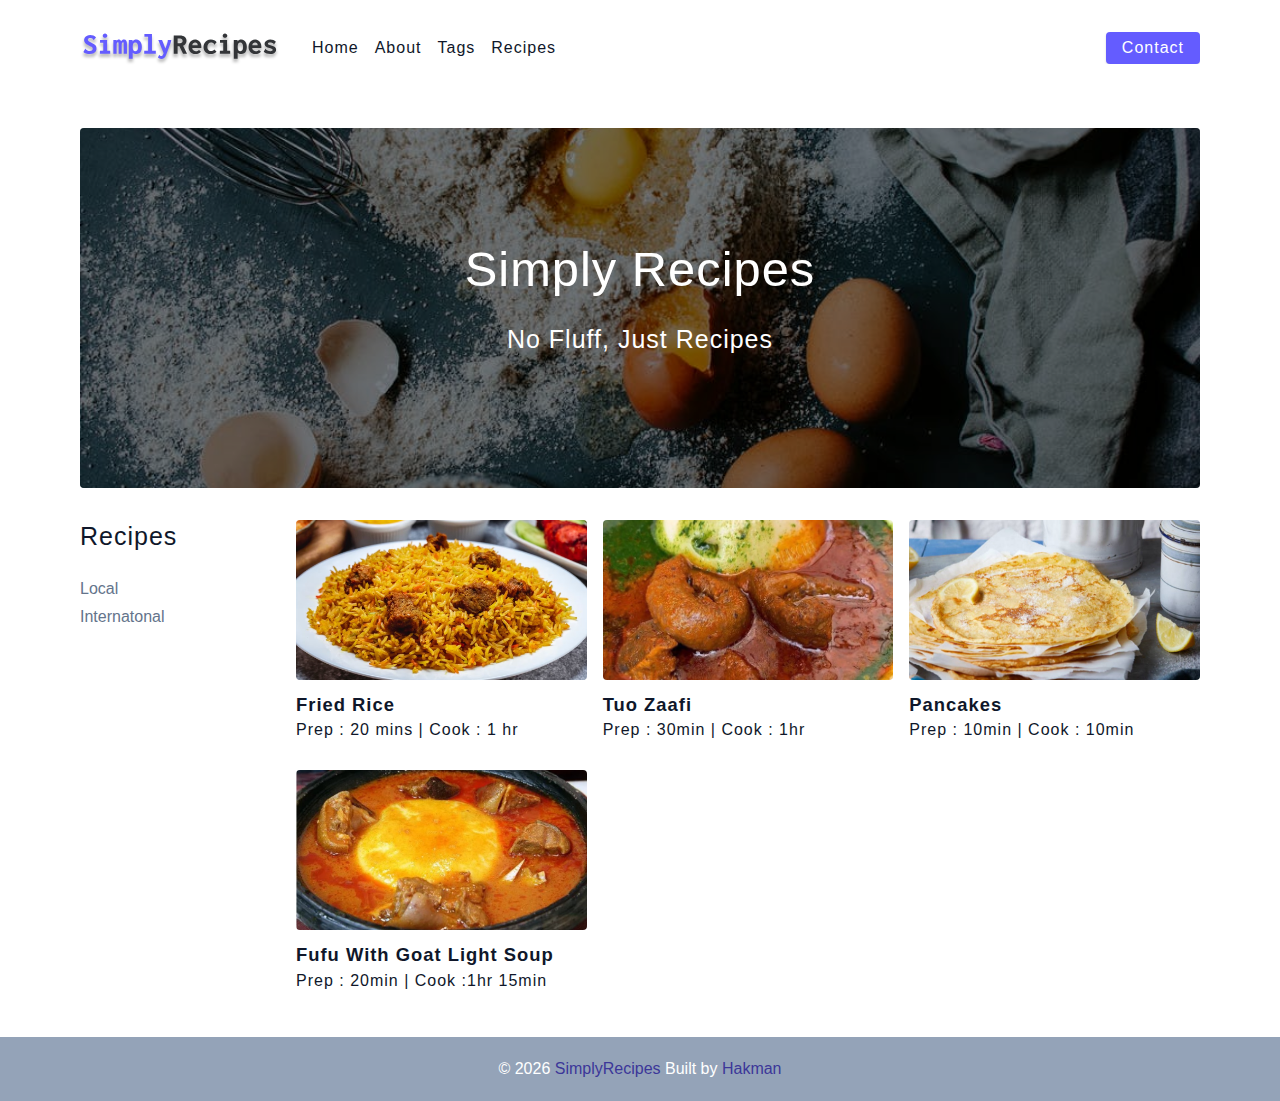
<file: index.html>
<!DOCTYPE html>
<html lang="en">
  <head>
    <meta charset="UTF-8" />
    <meta http-equiv="X-UA-Compatible" content="IE=edge" />
    <meta name="viewport" content="width=device-width, initial-scale=1.0" />
    <title>Simply Recipes || Home</title>
    <!-- favicon -->
    <link rel="shortcut icon" href="./assets/favicon.ico" type="image/x-icon" />
    <!-- normalize -->
    <link rel="stylesheet" href="./css/normalize.css" />
    <!-- font-awesome -->
    <link
      rel="stylesheet"
      href="https://cdnjs.cloudflare.com/ajax/libs/font-awesome/5.14.0/css/all.min.css"
    />
    <!-- main css -->
    <link rel="stylesheet" href="./css/main.css" />
  </head>
  <body>
   <!-- nav -->
   <nav class="navbar">
    <div class="nav-center">
    <!-- header -->
    <div class="nav-header">
      <a href="index.html" class="nav-logo">
        <img src="./assets/logo.svg" alt="simply recipies">
      </a>
      <button type="button" class="btn nav-btn">
        <i class="fas fa-align-justify"></i>
      </button>
    </div>
    <!--links-->
    <div class="nav-links">
      <a href="index.html" class="nav-link">Home</a>
      <a href="about.html" class="nav-link">About</a>
      <a href="tags.html" class="nav-link">Tags</a>
      <a href="recipes.html" class="nav-link">Recipes</a>
      <div class="nav-link contact-link">
        <a href="contact.html" class="btn">Contact</a>
      </div>
    </div>
    </div>
   </nav>

   <!--end of nav -->

   <!-- main -->
  <main class="page">
    <header class="hero">
      <div class="hero-container">
        <div class="hero-text">
          <h1>simply recipes</h1>
          <h4>no fluff, just recipes</h4>
        </div>
      </div>
    </header>
    <!-- end of header -->


    <!-- recipes container -->
  <section class="recipes-container"> 

    <!-- tags container -->
    <div class="tags-container">
      <h4>recipes</h4>
      <div class="tags-list">
        <a href="tag-template-local.html">Local</a>
        <a href="tag-template-inter.html">Internatonal</a>
        
      </div>
    </div>
    <!-- end tags container -->

    <!-- recipes list -->
    <div class="recipes-list">
    <!-- single recipe -->
    <a href="single-recipe-fried.html" class="recipe">
      <img src="./thepics/Screenshot 2023-05-10 102515.jpg" alt="fried-rice" class="img recipe-img">
      <h5>Fried Rice</h5>
      <p>Prep : 20 mins | Cook : 1 hr</p>
    </a>
    <!-- end of single recipe -->
     <!-- single recipe -->
     <a href="single-recipe-tuo.html" class="recipe">
      <img src="./thepics/tuo.jpg" alt="Zaafi" class="img recipe-img">
      <h5>Tuo Zaafi</h5>
      <p>Prep : 30min | Cook : 1hr</p>
    </a>
    <!-- end of single recipe -->
     <!-- single recipe -->
     <a href="single-recipe-pancakes.html" class="recipe">
      <img src="./thepics/pancakes.jpg" alt="pancakes" class="img recipe-img">
      <h5>Pancakes</h5>
      <p>Prep : 10min | Cook : 10min</p>
    </a>
    <!-- end of single recipe -->
     <!-- single recipe -->
     <a href="single-recipe-fufu.html" class="recipe">
      <img src="./thepics/fufu.jpg" alt="fufu" class="img recipe-img">
      <h5>Fufu with Goat Light Soup</h5>
      <p>Prep : 20min | Cook :1hr 15min</p>
    </a>
    <!-- end of single recipe -->
    </div>
    <!-- end recipes list -->

  </section>
    <!-- end of recipes container-->

  </main>
  <!-- end of main -->

  <!-- footer -->
  <footer class="page-footer">
    <p>
      &copy; <span id="date"></span>
      <span class='footer-logo'>SimplyRecipes</span>
     Built by <a href="https://freecodecamp.org/">Hakman</a>
    </p>
  </footer>
   <!-- end of footer-->

    <script src="./js/app.js"></script>
  </body>
</html>
</file>
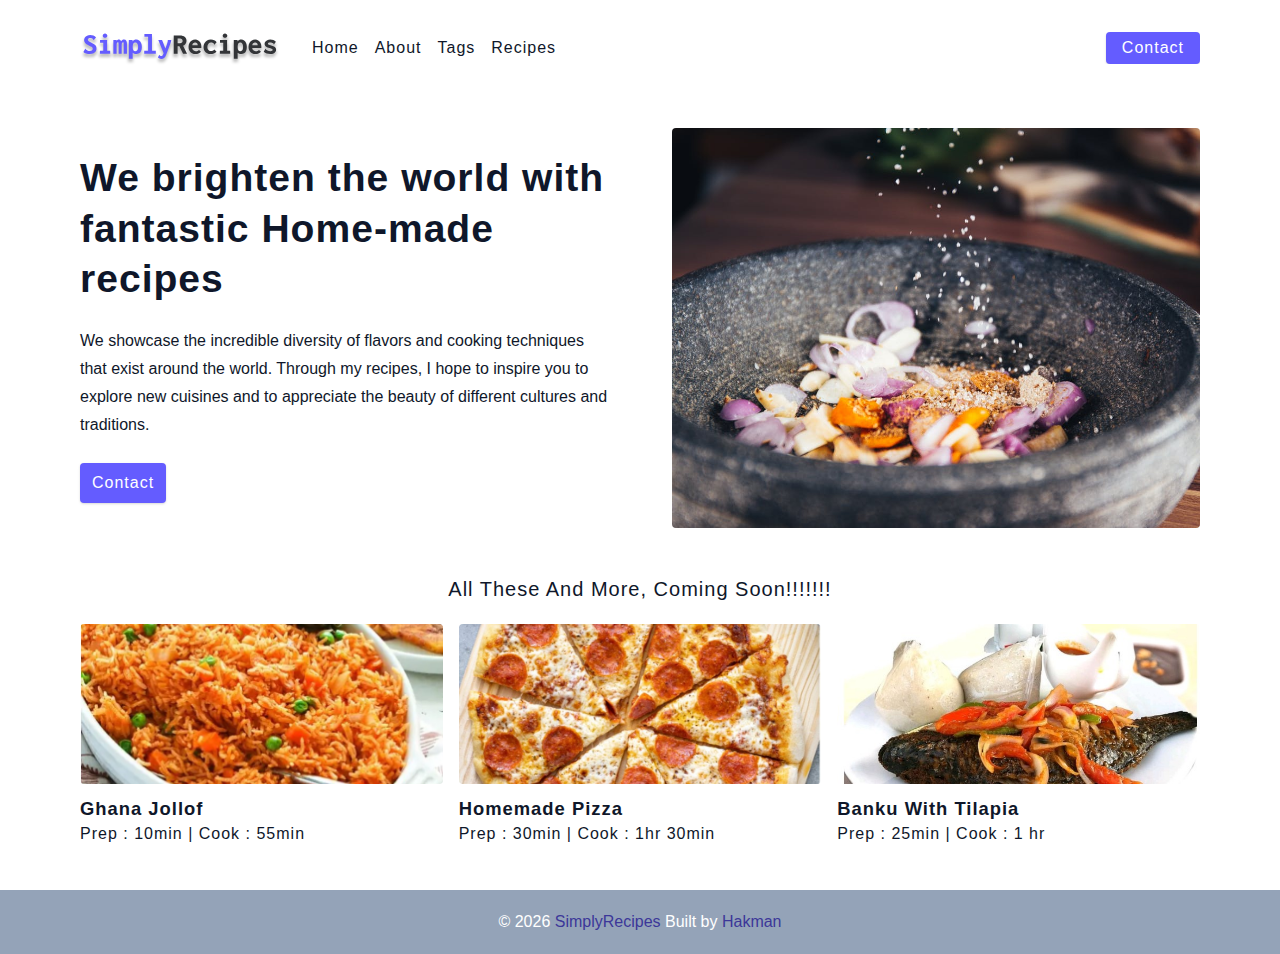
<file: about.html>
<!DOCTYPE html>
<html lang="en">
  <head>
    <meta charset="UTF-8" />
    <meta http-equiv="X-UA-Compatible" content="IE=edge" />
    <meta name="viewport" content="width=device-width, initial-scale=1.0" />
    <title>Simply Recipes || About</title>
    <!-- favicon -->
    <link rel="shortcut icon" href="./assets/favicon.ico" type="image/x-icon" />
    <!-- normalize -->
    <link rel="stylesheet" href="./css/normalize.css" />
    <!-- font-awesome -->
    <link
      rel="stylesheet"
      href="https://cdnjs.cloudflare.com/ajax/libs/font-awesome/5.14.0/css/all.min.css"
    />
    <!-- main css -->
    <link rel="stylesheet" href="./css/main.css" />
  </head>
  <body>
   <!-- nav -->
   <nav class="navbar">
    <div class="nav-center">
    <!-- header -->
    <div class="nav-header">
      <a href="index.html" class="nav-logo">
        <img src="./assets/logo.svg" alt="simply recipies">
      </a>
      <button type="button" class="btn nav-btn">
        <i class="fas fa-align-justify"></i>
      </button>
    </div>
    <!--links-->
    <div class="nav-links">
      <a href="index.html" class="nav-link">Home</a>
      <a href="about.html" class="nav-link">About</a>
      <a href="tags.html" class="nav-link">Tags</a>
      <a href="recipes.html" class="nav-link">Recipes</a>
      <div class="nav-link contact-link">
        <a href="contact.html" class="btn">Contact</a>
      </div>
    </div>
    </div>
   </nav>

   <!--end of nav -->

   <!-- main -->
  <main class="page">
    <section class="about-page">
       <article>
        <h2>We brighten the world with fantastic Home-made recipes</h2>
        <p> We showcase the incredible diversity of flavors and cooking techniques that exist
           around the world. Through my recipes, I hope to inspire you to explore new cuisines 
           and to appreciate the beauty of different cultures and traditions.</p>
          <a href="contact.html" class="btn">Contact</a>
       </article>
       <img src="./assets/about.jpeg" alt="pinch of salt" class="img about-img">
    </section>
    <section class="featured-recipes">
      <h5 class="featured-title">All these and more, Coming Soon!!!!!!!</h5>
       <!-- recipes list -->
    <div class="recipes-list">
      <!-- single recipe -->
      <a href="soon.html" class="recipe">
        <img src="./thepics/jollof.jpg" alt="food" class="img recipe-img">
        <h5>Ghana Jollof</h5>
        <p>Prep : 10min | Cook : 55min</p>
      </a>
      <!-- end of single recipe -->
       <!-- single recipe -->
       <a href="soon.html" class="recipe">
        <img src="./thepics/pizza.jpg" alt="food" class="img recipe-img">
        <h5>Homemade Pizza</h5>
        <p>Prep : 30min | Cook : 1hr 30min</p>
      </a>
      <!-- end of single recipe -->
       <!-- single recipe -->
       <a href="soon.html" class="recipe">
        <img src="./thepics/banku.jpg" alt="food" class="img recipe-img">
        <h5>Banku with Tilapia</h5>
        <p>Prep : 25min | Cook : 1 hr</p>
      </a>
      <!-- end of single recipe -->
      </div>
      <!-- end recipes list -->
    </section>
  </main>
  <!-- end of main -->

  <!-- footer -->

  <!-- end of footer-->
  <footer class="page-footer">
    <p>
      &copy; <span id="date"></span>
      <span class='footer-logo'>SimplyRecipes</span>
     Built by <a href="https://freecodecamp.org/">Hakman</a>
    </p>
  </footer>


    <script src="./js/app.js"></script>
  </body>
</html>
</file>
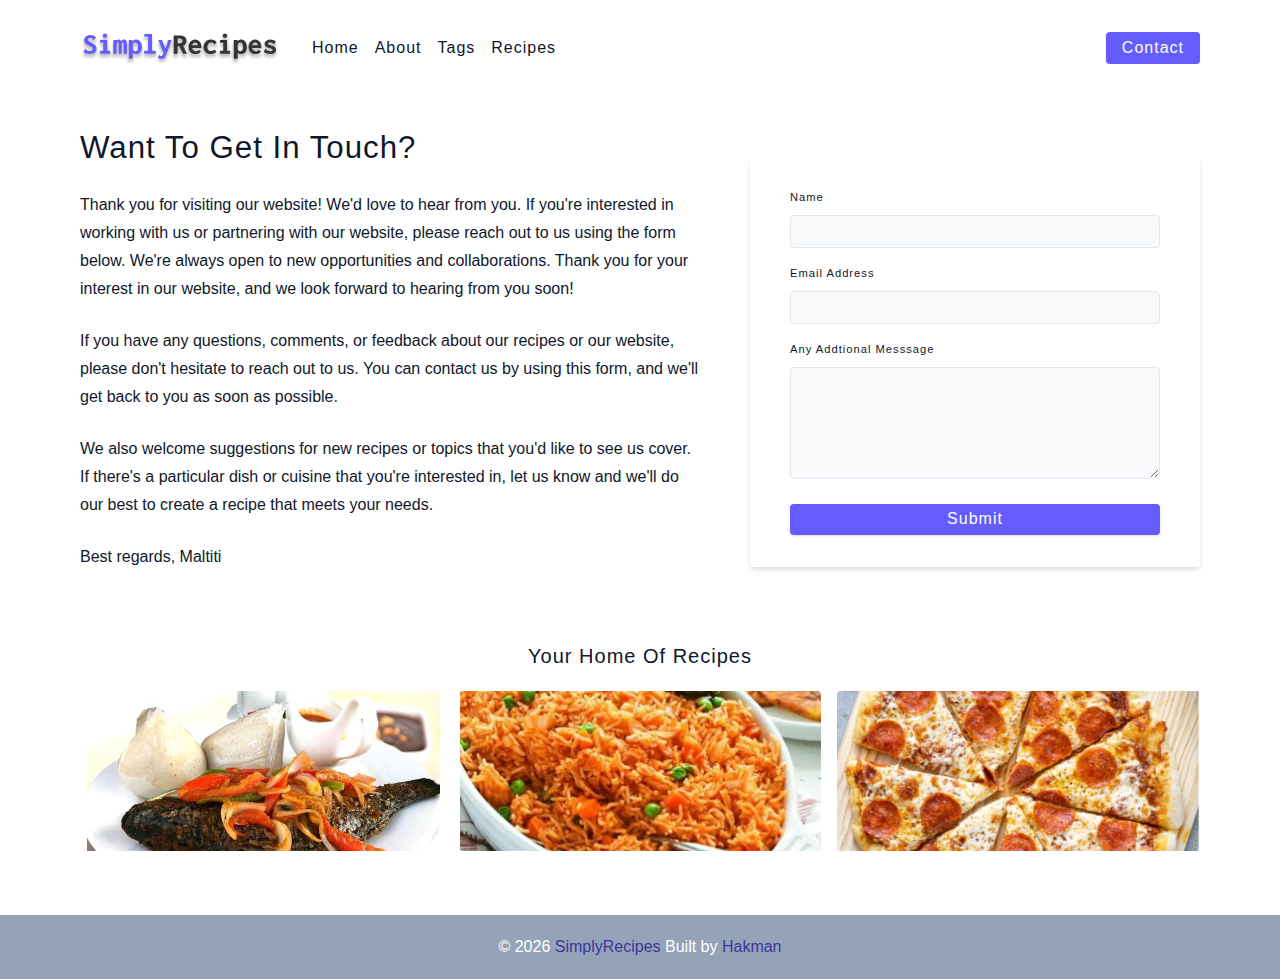
<file: contact.html>
<!DOCTYPE html>
<html lang="en">
  <head>
    <meta charset="UTF-8" />
    <meta http-equiv="X-UA-Compatible" content="IE=edge" />
    <meta name="viewport" content="width=device-width, initial-scale=1.0" />
    <title>Simply Recipes || Contact</title>
    <!-- favicon -->
    <link rel="shortcut icon" href="./assets/favicon.ico" type="image/x-icon" />
    <!-- normalize -->
    <link rel="stylesheet" href="./css/normalize.css" />
    <!-- font-awesome -->
    <link
      rel="stylesheet"
      href="https://cdnjs.cloudflare.com/ajax/libs/font-awesome/5.14.0/css/all.min.css"
    />
    <!-- main css -->
    <link rel="stylesheet" href="./css/main.css" />
  </head>
  <body>
   <!-- nav -->
   <nav class="navbar">
    <div class="nav-center">
    <!-- header -->
    <div class="nav-header">
      <a href="index.html" class="nav-logo">
        <img src="./assets/logo.svg" alt="simply recipies">
      </a>
      <button type="button" class="btn nav-btn">
        <i class="fas fa-align-justify"></i>
      </button>
    </div>
    <!--links-->
    <div class="nav-links">
      <a href="index.html" class="nav-link">Home</a>
      <a href="about.html" class="nav-link">About</a>
      <a href="tags.html" class="nav-link">Tags</a>
      <a href="recipes.html" class="nav-link">Recipes</a>
      <div class="nav-link contact-link">
        <a href="contact.html" class="btn">Contact</a>
      </div>
    </div>
    </div>
   </nav>

   <!--end of nav -->

   <!-- main -->
  <main class="page">
    <section class="contact-container">
      <article class="contact-info">
        <h3>Want To Get In Touch?</h3>
        <p>Thank you for visiting our website! We'd love to hear from you.
          If you're interested in working with us or partnering with our website, 
          please reach out to us using the form below. We're always open to new opportunities and collaborations. 
          Thank you for your interest in our website, and we look forward to hearing from you soon!
          
          </p>
          <p> If you have any questions, comments, or feedback about our recipes or our website, 
            please don't hesitate to reach out to us. You can contact us by using this form, 
            and we'll get back to you as soon as possible.</p>
          
           
            <p> We also welcome suggestions for new recipes or topics that you'd like to see us cover. 
              If there's a particular dish or cuisine that you're interested in, let us know and we'll 
              do our best to create a recipe that meets your needs.
            </p>

            <p>Best regards,
              Maltiti</p>
      </article>
       <article>
        <form action="" class="form contact-form">
          <!-- single form row -->
          <div class="form-row">
            <label for="name" class="form-label">Name</label>
            <input type="text" name="name" id="name" class="form-input">
          </div>
          <!-- end of single form row-->
           <!-- single form row -->
           <div class="form-row">
            <label for="email" class="form-label">Email Address</label>
            <input type="email" name="email" id="email" class="form-input">
          </div>
          <!-- end of single form row-->
          <div class="form-row">
            <label for="message" class="form-label">Any Addtional Messsage</label>
            <textarea name="message" id="message" class="form-textarea" ></textarea>
          </div>
          <button type="submit" class="btn btn-block">Submit</button>
        </form>

       </article>
    </section>
    <section class="featured-recipes">
      <h5 class="featured-title">Your Home of Recipes</h5>
       <!-- recipes list -->
    <div class="recipes-list">
      <!-- single recipe -->
      <a class="recipe">
        <img src="./thepics/banku.jpg" alt="food" class="img recipe-img">
        <h5></h5>
        <p></p>
      </a>
      <!-- end of single recipe -->
       <!-- single recipe -->
       <a class="recipe">
        <img src="./thepics/jollof.jpg" alt="food" class="img recipe-img">
        <h5></h5>
        <p></p>
      </a>
      <!-- end of single recipe -->
       <!-- single recipe -->
       <a class="recipe">
        <img src="./thepics/pizza.jpg" alt="food" class="img recipe-img">
        <h5></h5>
        <p></p>
      </a>
      <!-- end of single recipe -->
      </div>
      <!-- end recipes list -->
    </section>
  </main>
  <!-- end of main -->

  <!-- footer -->

  <!-- end of footer-->
  <footer class="page-footer">
    <p>
      &copy; <span id="date"></span>
      <span class='footer-logo'>SimplyRecipes</span>
     Built by <a href="https://freecodecamp.org/">Hakman</a>
    </p>
  </footer>


    <script src="./js/app.js"></script>
  </body>
</html>
</file>
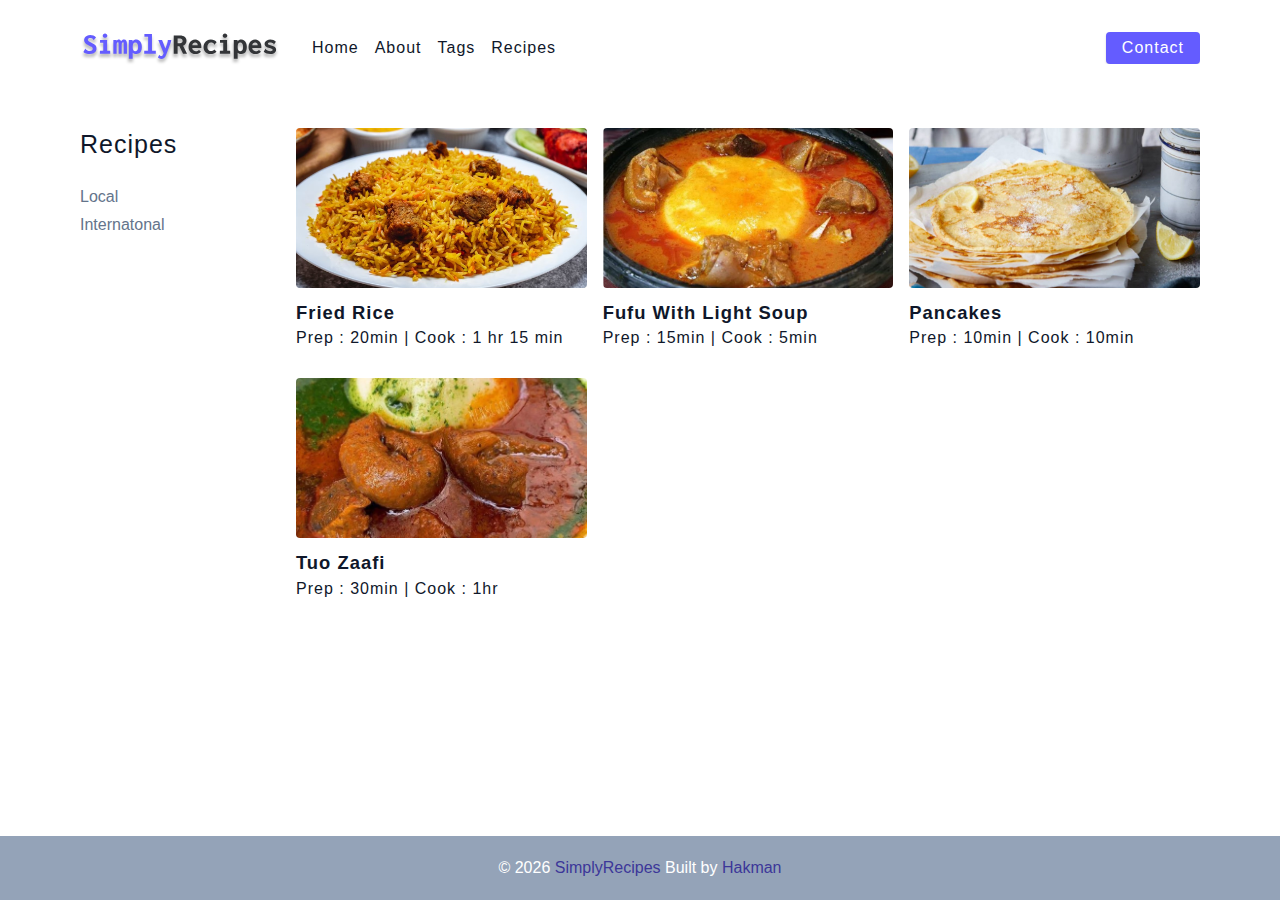
<file: recipes.html>
<!DOCTYPE html>
<html lang="en">
  <head>
    <meta charset="UTF-8" />
    <meta http-equiv="X-UA-Compatible" content="IE=edge" />
    <meta name="viewport" content="width=device-width, initial-scale=1.0" />
    <title>Simply Recipes || Recipes</title>
    <!-- favicon -->
    <link rel="shortcut icon" href="./assets/favicon.ico" type="image/x-icon" />
    <!-- normalize -->
    <link rel="stylesheet" href="./css/normalize.css" />
    <!-- font-awesome -->
    <link
      rel="stylesheet"
      href="https://cdnjs.cloudflare.com/ajax/libs/font-awesome/5.14.0/css/all.min.css"
    />
    <!-- main css -->
    <link rel="stylesheet" href="./css/main.css" />
  </head>
  <body>
   <!-- nav -->
   <nav class="navbar">
    <div class="nav-center">
    <!-- header -->
    <div class="nav-header">
      <a href="index.html" class="nav-logo">
        <img src="./assets/logo.svg" alt="simply recipies">
      </a>
      <button type="button" class="btn nav-btn">
        <i class="fas fa-align-justify"></i>
      </button>
    </div>
    <!--links-->
    <div class="nav-links">
      <a href="index.html" class="nav-link">Home</a>
      <a href="about.html" class="nav-link">About</a>
      <a href="tags.html" class="nav-link">Tags</a>
      <a href="recipes.html" class="nav-link">Recipes</a>
      <div class="nav-link contact-link">
        <a href="contact.html" class="btn">Contact</a>
      </div>
    </div>
    </div>
   </nav>

   <!--end of nav -->

   <!-- main -->
  <main class="page">
     <!-- recipes container -->
  <section class="recipes-container"> 

    <!-- tags container -->
    <div class="tags-container">
      <h4>recipes</h4>
      <div class="tags-list">
        <a href="tag-template-local.html">Local</a>
        <a href="tag-template-inter.html">Internatonal</a>
      </div>
    </div>
    <!-- end tags container -->

    <!-- recipes list -->
    <div class="recipes-list">
    <!-- single recipe -->
    <a href="single-recipe-fried.html" class="recipe">
      <img src="./thepics/Screenshot 2023-05-10 102515.jpg" alt="food" class="img recipe-img">
      <h5>Fried Rice</h5>
      <p>Prep : 20min | Cook : 1 hr 15 min</p>
    </a>
    <!-- end of single recipe -->
     <!-- single recipe -->
     <a href="single-recipe-fufu.html" class="recipe">
      <img src="./thepics/fufu.jpg" alt="food" class="img recipe-img">
      <h5>Fufu with Light Soup</h5>
      <p>Prep : 15min | Cook : 5min</p>
    </a>
    <!-- end of single recipe -->
     <!-- single recipe -->
     <a href="single-recipe-pancakes.html" class="recipe">
      <img src="./thepics/pancakes.jpg" alt="food" class="img recipe-img">
      <h5>Pancakes</h5>
      <p>Prep : 10min | Cook : 10min</p>
    </a>
    <!-- end of single recipe -->
     <!-- single recipe -->
     <a href="single-recipe-tuo.html" class="recipe">
      <img src="./thepics/tuo.jpg" alt="food" class="img recipe-img">
      <h5>Tuo Zaafi</h5>
      <p>Prep : 30min | Cook : 1hr</p>
    </a>
    <!-- end of single recipe -->
    </div>
    <!-- end recipes list -->

  </section>
  </main>
  <!-- end of main -->

  <!-- footer -->

  <!-- end of footer-->
  <footer class="page-footer">
    <p>
      &copy; <span id="date"></span>
      <span class='footer-logo'>SimplyRecipes</span>
     Built by <a href="https://freecodecamp.org/">Hakman</a>
    </p>
  </footer>


    <script src="./js/app.js"></script>
  </body>
</html>
</file>
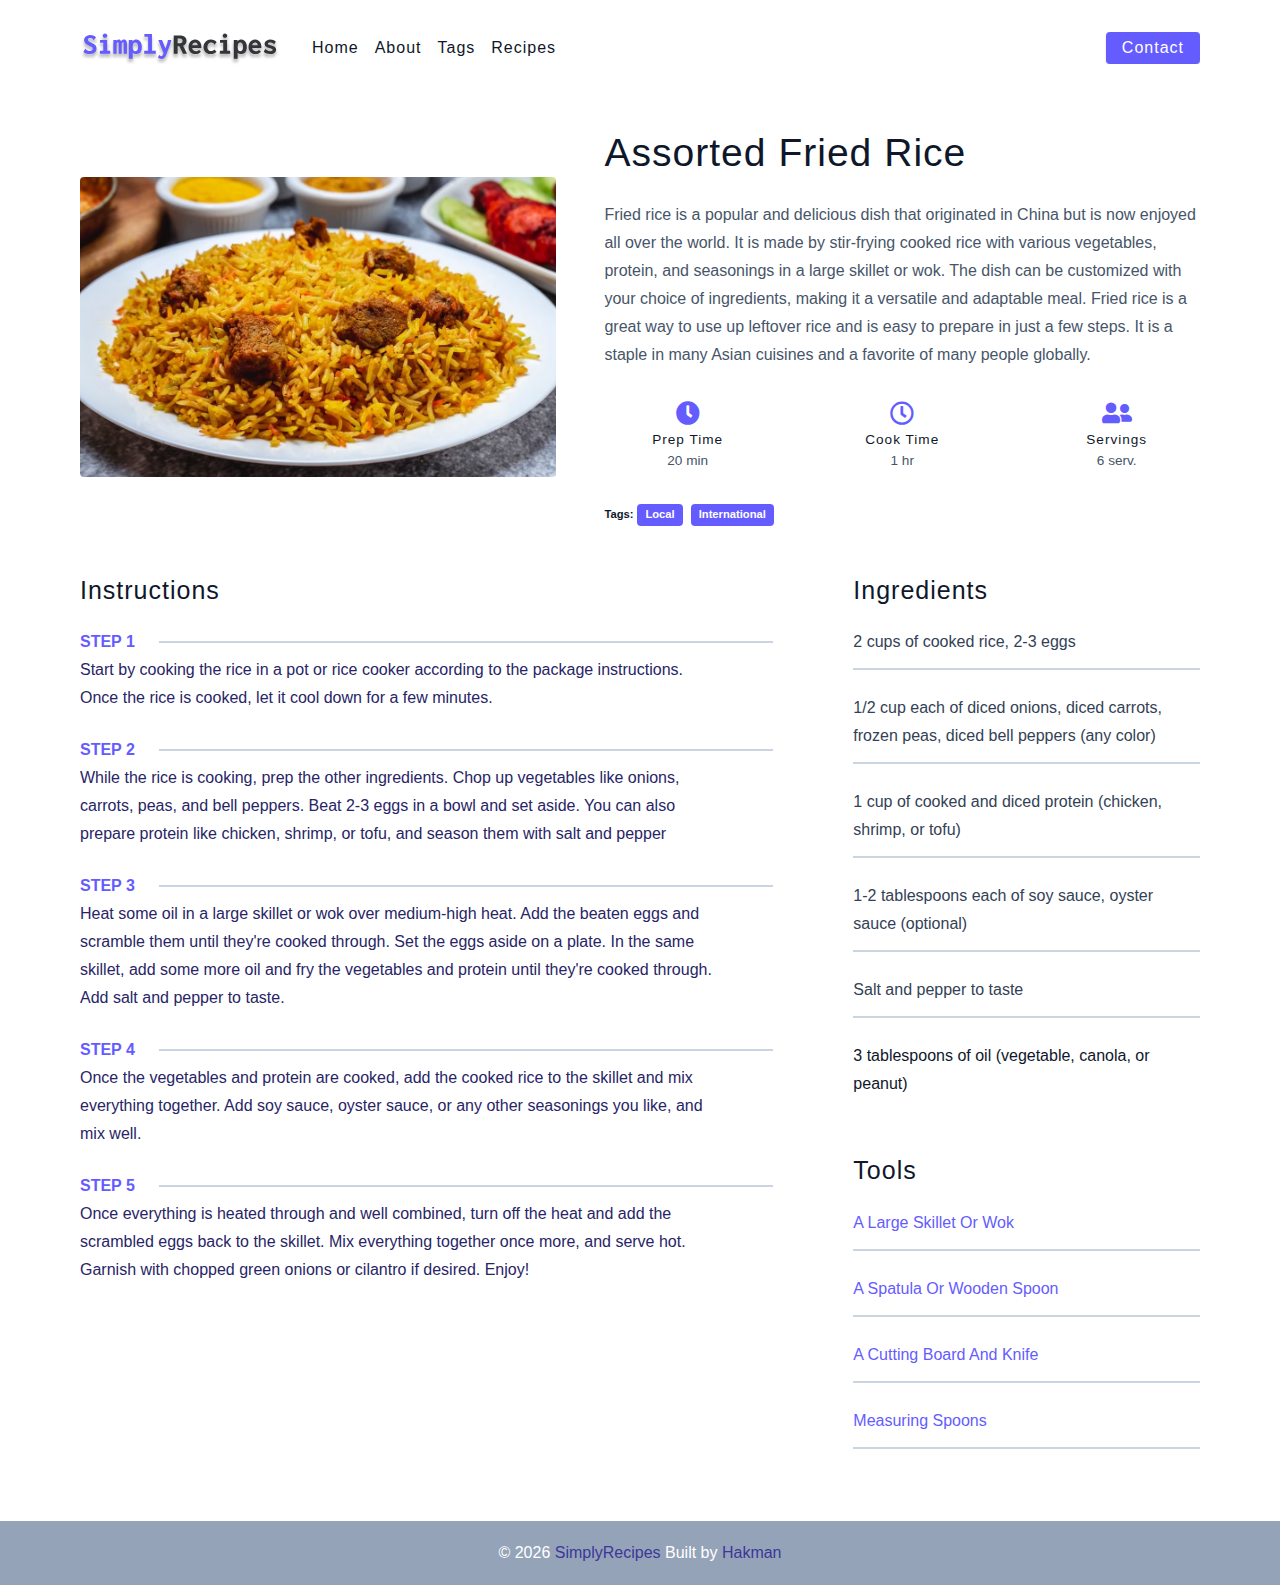
<file: single-recipe-fried.html>
<!DOCTYPE html>
<html lang="en">
  <head>
    <meta charset="UTF-8" />
    <meta http-equiv="X-UA-Compatible" content="IE=edge" />
    <meta name="viewport" content="width=device-width, initial-scale=1.0" />
    <title>Simply Recipes || Single Recipe</title>
    <!-- favicon -->
    <link rel="shortcut icon" href="./assets/favicon.ico" type="image/x-icon" />
    <!-- normalize -->
    <link rel="stylesheet" href="./css/normalize.css" />
    <!-- font-awesome -->
    <link
      rel="stylesheet"
      href="https://cdnjs.cloudflare.com/ajax/libs/font-awesome/5.14.0/css/all.min.css"
    />
    <!-- main css -->
    <link rel="stylesheet" href="./css/main.css" />
  </head>
  <body>
   <!-- nav -->
   <nav class="navbar">
    <div class="nav-center">
    <!-- header -->
    <div class="nav-header">
      <a href="index.html" class="nav-logo">
        <img src="./assets/logo.svg" alt="simply recipies">
      </a>
      <button type="button" class="btn nav-btn">
        <i class="fas fa-align-justify"></i>
      </button>
    </div>
    <!--links-->
    <div class="nav-links">
      <a href="index.html" class="nav-link">Home</a>
      <a href="about.html" class="nav-link">About</a>
      <a href="tags.html" class="nav-link">Tags</a>
      <a href="recipes.html" class="nav-link">Recipes</a>
      <div class="nav-link contact-link">
        <a href="contact.html" class="btn">Contact</a>
      </div>
    </div>
    </div>
   </nav>

   <!--end of nav -->

   <!-- main -->
  <main class="page">
    <section class="recipe-hero">
      <img src="./thepics/Screenshot 2023-05-10 102515.jpg" class="img recipe-hero-img" alt="pancakes">
      <article>
        <h2>Assorted fried rice</h2>
        <p>Fried rice is a popular and delicious dish that originated in China but is now enjoyed all over the world. It is made 
          by stir-frying cooked rice with various vegetables, protein, and seasonings in a large skillet or wok. The dish can be
          customized with your choice of ingredients, making it a versatile and adaptable meal. Fried rice is a great way to use 
          up leftover rice and is easy to prepare in just a few steps. It is a staple in many Asian cuisines and a favorite of many people globally.</p>
          <!-- recipe icons-->
          <div class="recipe-icons">
            <!-- single recipe-icon-->
            <article><i class="fas fa-clock"></i>
            <h5>prep time</h5>
            <p>20 min</p>
          </article>
          <!-- single recipe-icon-->
          <article><i class="far fa-clock"></i>
            <h5>cook time</h5>
            <p>1 hr</p>
          </article>
          <!-- single recipe-icon-->
          <article><i class="fas fa-user-friends"></i>
            <h5>servings</h5>
            <p>6 serv.</p>
          </article>
          </div>
          <!-- recipe tags-->
          <div class="recipe-tags">
           Tags: <a href="tag-template-local.html">local</a>
           <a href="tag-template-inter.html">international</a>
           
          </div>
      </article>
    </section>
    <!-- recipe content-->
    <section class="recipe-content">
       <article>
        <h4>Instructions</h4>
        <!-- single instruction-->
        <div class="single-instruction">
          <header>
            <p>Step 1</p>
            <div></div>
          </header>
          <p>Start by cooking the rice in a pot or rice cooker according to the package instructions. Once the rice is cooked,
             let it cool down for a few minutes.</p>
        </div>
        <div class="single-instruction">
          <header>
            <p>Step 2</p>
            <div></div>
          </header>
          <p>While the rice is cooking, prep the other ingredients. Chop up vegetables like onions, carrots, peas, and bell peppers. 
            Beat 2-3 eggs in a bowl and set aside. You can also prepare protein like chicken, shrimp, or tofu, and season them with salt and pepper</p>
        </div>
        <div class="single-instruction">
          <header>
            <p>Step 3</p>
            <div></div>
          </header>
          <p> Heat some oil in a large skillet or wok over medium-high heat. Add the beaten eggs and scramble them until they're cooked through. Set the eggs aside on a plate.
             In the same skillet, add some more oil and fry the vegetables and protein until they're cooked through. Add salt and pepper to taste.</p>
        </div>
        <div class="single-instruction">
          <header>
            <p>Step 4</p>
            <div></div>
          </header>
          <p>Once the vegetables and protein are cooked,
             add the cooked rice to the skillet and mix everything together. Add soy sauce, oyster sauce, or any other seasonings you like, and mix well.</p>
        </div>
        <div class="single-instruction">
          <header>
            <p>Step 5</p>
            <div></div>
          </header>
          <p>Once everything is heated through and well combined, turn off the heat and add the scrambled eggs back to the skillet.
             Mix everything together once more, and serve hot. Garnish with chopped green onions or cilantro if desired. Enjoy!</p>
        </div>
     
       </article>
       <article class="second-column">
        <div>
          <h4>Ingredients</h4>
          <p class="single-ingredient">2 cups of cooked rice,
            2-3 eggs</p>
          <p class="single-ingredient">1/2 cup each of diced onions, diced carrots, frozen peas, diced bell peppers (any color)</p>
          <p class="single-ingredient">1 cup of cooked and diced protein (chicken, shrimp, or tofu)</p>
          <p class="single-ingredient">1-2 tablespoons each of soy sauce, oyster sauce (optional)</p>
          <p class="single-ingredient">Salt and pepper to taste</p>
          <p class="single-ingrdient">3 tablespoons of oil (vegetable, canola, or peanut)</p>
        </div>
        <div>
          <h4>Tools</h4>
          <p class="single-tool">A large skillet or wok</p>
          <p class="single-tool">A spatula or wooden spoon</p>
          <p class="single-tool">A cutting board and knife</p>
          <p class="single-tool">Measuring spoons</p>
        </div>

       </article>
    </section>
  </main>
  <!-- end of main -->

  <!-- footer -->

  <!-- end of footer-->
  <footer class="page-footer">
    <p>
      &copy; <span id="date"></span>
      <span class='footer-logo'>SimplyRecipes</span>
     Built by <a href="https://freecodecamp.org/">Hakman</a>
    </p>
  </footer>


    <script src="./js/app.js"></script>
  </body>
</html>
</file>
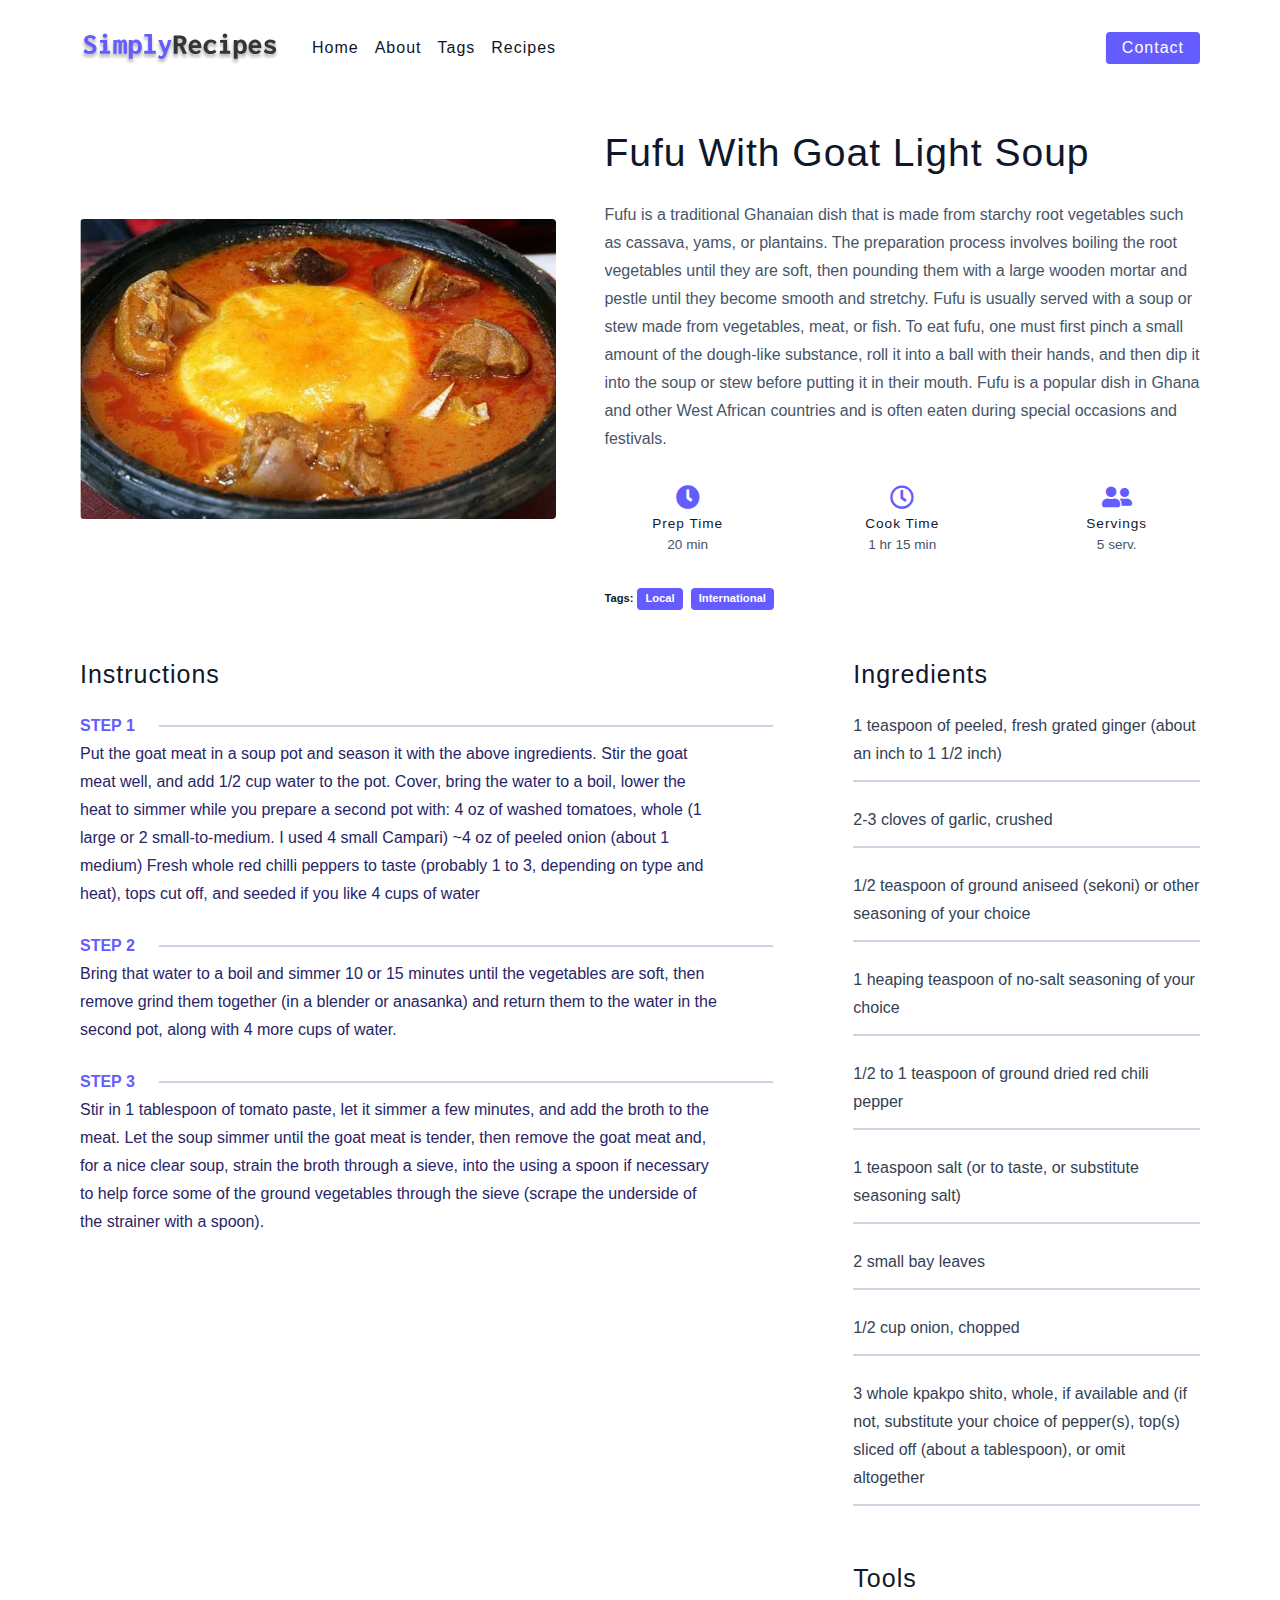
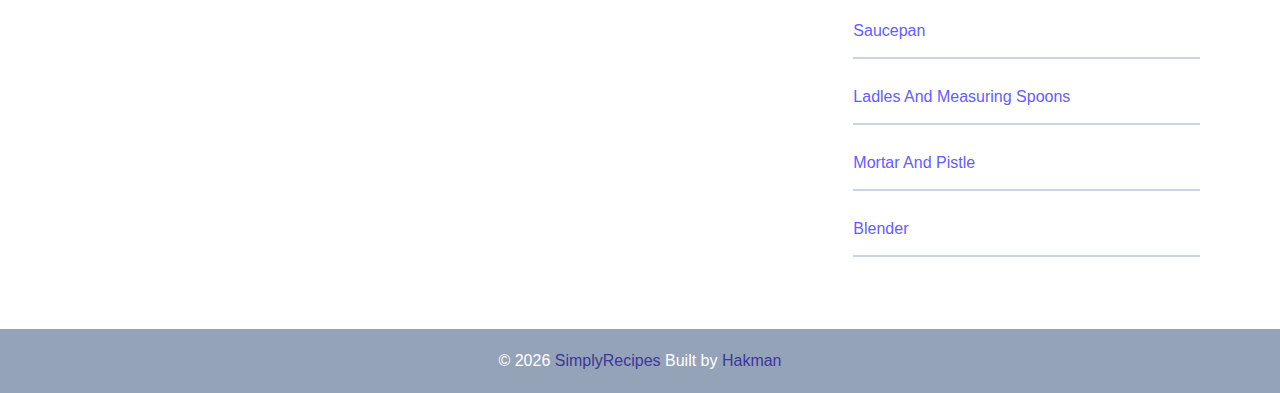
<file: single-recipe-fufu.html>
<!DOCTYPE html>
<html lang="en">
  <head>
    <meta charset="UTF-8" />
    <meta http-equiv="X-UA-Compatible" content="IE=edge" />
    <meta name="viewport" content="width=device-width, initial-scale=1.0" />
    <title>Simply Recipes || Single Recipe</title>
    <!-- favicon -->
    <link rel="shortcut icon" href="./assets/favicon.ico" type="image/x-icon" />
    <!-- normalize -->
    <link rel="stylesheet" href="./css/normalize.css" />
    <!-- font-awesome -->
    <link
      rel="stylesheet"
      href="https://cdnjs.cloudflare.com/ajax/libs/font-awesome/5.14.0/css/all.min.css"
    />
    <!-- main css -->
    <link rel="stylesheet" href="./css/main.css" />
  </head>
  <body>
   <!-- nav -->
   <nav class="navbar">
    <div class="nav-center">
    <!-- header -->
    <div class="nav-header">
      <a href="index.html" class="nav-logo">
        <img src="./assets/logo.svg" alt="simply recipies">
      </a>
      <button type="button" class="btn nav-btn">
        <i class="fas fa-align-justify"></i>
      </button>
    </div>
    <!--links-->
    <div class="nav-links">
      <a href="index.html" class="nav-link">Home</a>
      <a href="about.html" class="nav-link">About</a>
      <a href="tags.html" class="nav-link">Tags</a>
      <a href="recipes.html" class="nav-link">Recipes</a>
      <div class="nav-link contact-link">
        <a href="contact.html" class="btn">Contact</a>
      </div>
    </div>
    </div>
   </nav>

   <!--end of nav -->

   <!-- main -->
  <main class="page">
    <section class="recipe-hero">
      <img src="./thepics/fufu.jpg" class="img recipe-hero-img" alt="fufu">
      <article>
        <h2>Fufu with Goat Light Soup</h2>
        <p>Fufu is a traditional Ghanaian dish that is made from starchy root vegetables such as cassava, yams, or plantains. The preparation process 
          involves boiling the root vegetables until they are soft, then pounding them with a large wooden mortar and pestle until they become smooth 
          and stretchy. Fufu is usually served with a soup or stew made from vegetables, meat, or fish. To eat fufu, one must first pinch a small amount 
          of the dough-like substance, roll it into a ball with their hands, and then dip it into the soup or stew before putting it in their mouth. 
          Fufu is a popular dish in Ghana and other West African countries and is often eaten during special occasions and festivals.</p>
          <!-- recipe icons-->
          <div class="recipe-icons">
            <!-- single recipe-icon-->
            <article><i class="fas fa-clock"></i>
            <h5>prep time</h5>
            <p>20 min</p>
          </article>
          <!-- single recipe-icon-->
          <article><i class="far fa-clock"></i>
            <h5>cook time</h5>
            <p>1 hr 15 min</p>
          </article>
          <!-- single recipe-icon-->
          <article><i class="fas fa-user-friends"></i>
            <h5>servings</h5>
            <p>5 serv.</p>
          </article>
          </div>
          <!-- recipe tags-->
          <div class="recipe-tags">
           Tags: <a href="tag-template-local.html">local</a>
           <a href="tag-template-inter.html">international</a>
          </div>
      </article>
    </section>
    <!-- recipe content-->
    <section class="recipe-content">
       <article>
        <h4>Instructions</h4>
        <!-- single instruction-->
        <div class="single-instruction">
          <header>
            <p>Step 1</p>
            <div></div>
          </header>
          <p>Put the goat meat in a soup pot and season it with the above ingredients. Stir the goat meat well, and add 1/2 cup water to the pot.
             Cover, bring the water to a boil, lower the heat to simmer while you prepare a second pot with:
            4 oz of washed tomatoes, whole (1 large or 2 small-to-medium. I used 4 small Campari)
            ~4 oz of peeled onion (about 1 medium)
            Fresh whole red chilli peppers to taste (probably 1 to 3, depending on type and heat), tops cut off, and seeded if you like
            4 cups of water</p>
        </div>
        <div class="single-instruction">
          <header>
            <p>Step 2</p>
            <div></div>
          </header>
          <p>Bring that water to a boil and simmer 10 or 15 minutes until the vegetables are soft, then remove
             grind them together (in a blender or anasanka) and return them to the water in the second pot, 
             along with 4 more cups of water.</p>
        </div>
        <div class="single-instruction">
          <header>
            <p>Step 3</p>
            <div></div>
          </header>
          <p> Stir in 1 tablespoon of tomato paste, let it simmer a few minutes, and add the broth to the meat. Let the soup 
            simmer until the goat meat is tender, then remove the goat meat and, for a nice clear soup, strain the broth through 
            a sieve, into the using a spoon if necessary to help force some of the ground vegetables through the sieve 
            (scrape the underside of the strainer with a spoon).</p>
        </div>
     

       </article>
       <article class="second-column">
        <div>
          <h4>Ingredients</h4>
          <p class="single-ingredient">1 teaspoon of peeled, fresh grated ginger (about an inch to 1 1/2 inch)</p>
          <p class="single-ingredient">2-3 cloves of garlic, crushed</p>
          <p class="single-ingredient">1/2 teaspoon of ground aniseed (sekoni) or other seasoning of your choice</p>
          <p class="single-ingredient"> 1 heaping teaspoon of no-salt seasoning of your choice</p>
          <p class="single-ingredient">1/2 to 1 teaspoon of ground dried red chili pepper</p>
          <p class="single-ingredient">1 teaspoon salt (or to taste, or substitute seasoning salt)</p>
          <p class="single-ingredient">2 small bay leaves</p>
          <p class="single-ingredient"> 1/2 cup onion, chopped</p>
          <p class="single-ingredient">3 whole kpakpo shito, whole, if available and (if not, substitute your choice of pepper(s), 
            top(s) sliced off (about a tablespoon), or omit altogether</p>
        </div>
        <div>
          <h4>Tools</h4>
          <p class="single-tool">Saucepan</p>
          <p class="single-tool">Ladles and measuring spoons</p>
          <p class="single-tool">Mortar and Pistle</p>
          <p class="single-tool">Blender</p>
        </div>

       </article>
    </section>
  </main>
  <!-- end of main -->

  <!-- footer -->

  <!-- end of footer-->
  <footer class="page-footer">
    <p>
      &copy; <span id="date"></span>
      <span class='footer-logo'>SimplyRecipes</span>
     Built by <a href="https://freecodecamp.org/">Hakman</a>
    </p>
  </footer>


    <script src="./js/app.js"></script>
  </body>
</html>
</file>
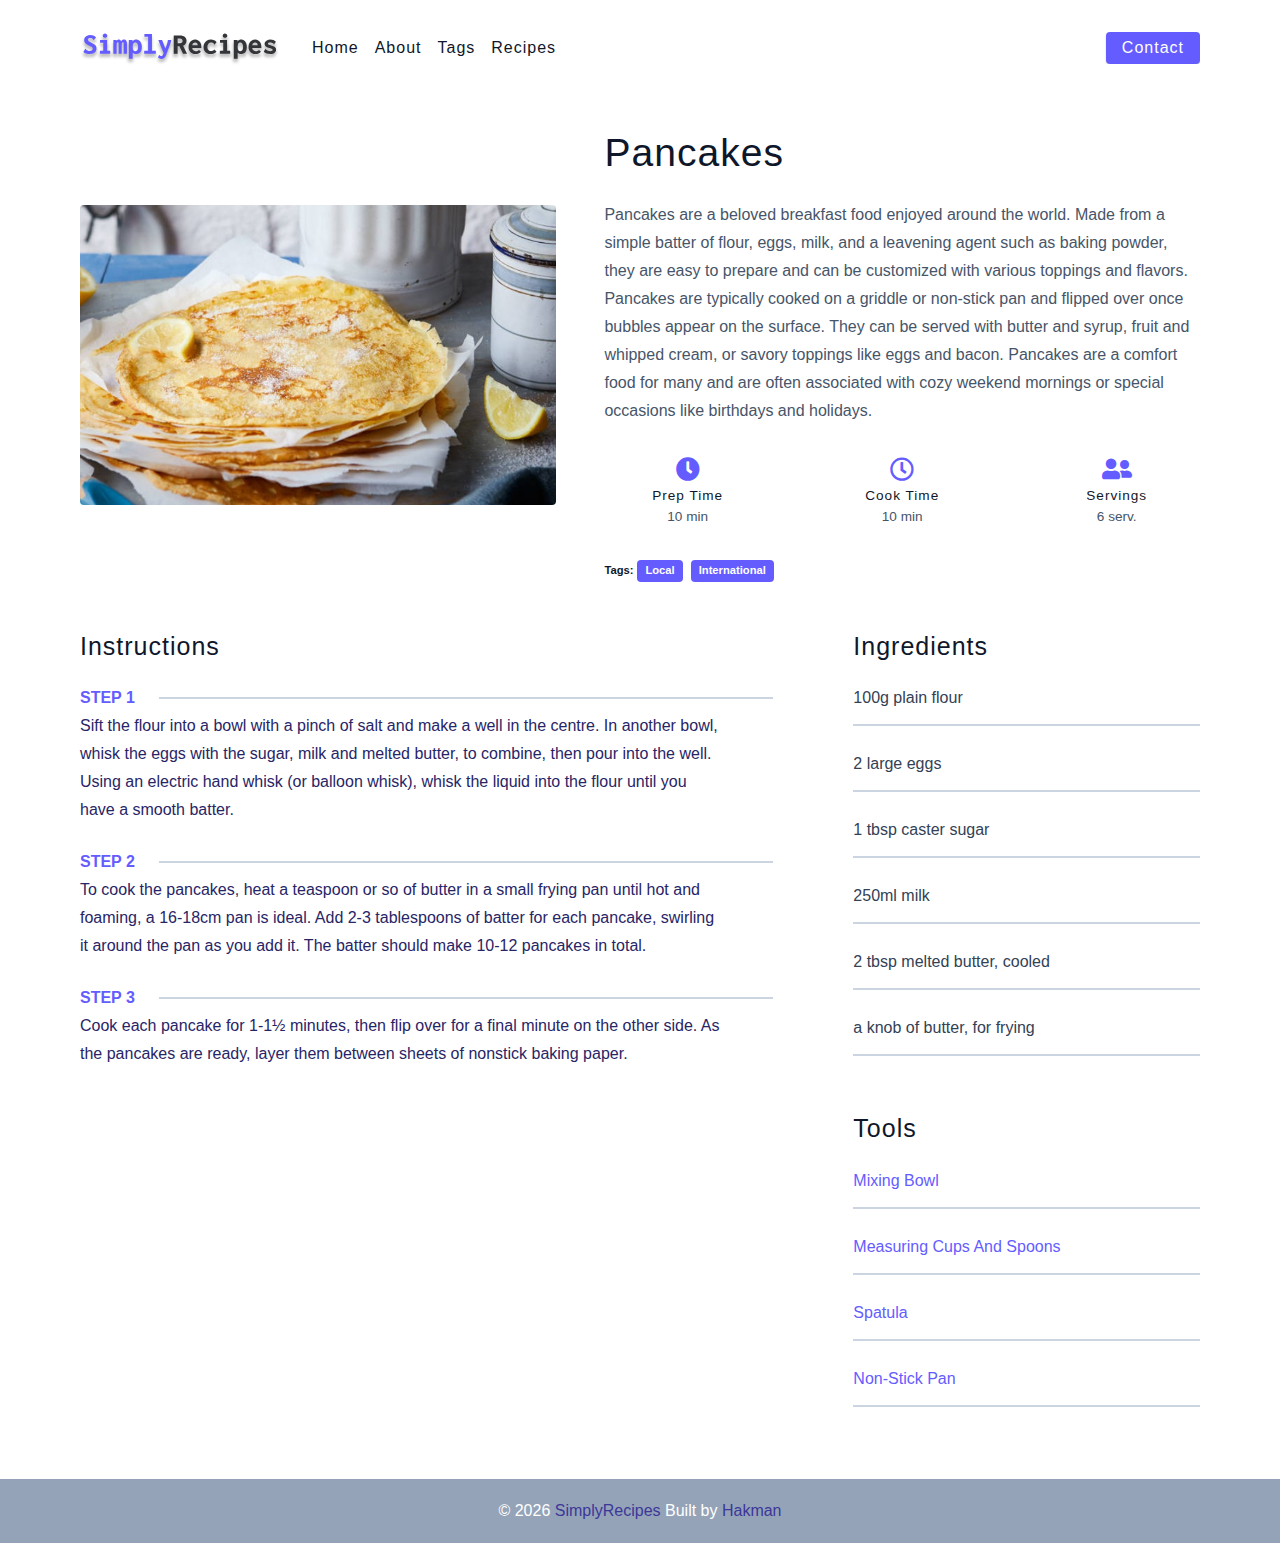
<file: single-recipe-pancakes.html>
<!DOCTYPE html>
<html lang="en">
  <head>
    <meta charset="UTF-8" />
    <meta http-equiv="X-UA-Compatible" content="IE=edge" />
    <meta name="viewport" content="width=device-width, initial-scale=1.0" />
    <title>Simply Recipes || Single Recipe</title>
    <!-- favicon -->
    <link rel="shortcut icon" href="./assets/favicon.ico" type="image/x-icon" />
    <!-- normalize -->
    <link rel="stylesheet" href="./css/normalize.css" />
    <!-- font-awesome -->
    <link
      rel="stylesheet"
      href="https://cdnjs.cloudflare.com/ajax/libs/font-awesome/5.14.0/css/all.min.css"
    />
    <!-- main css -->
    <link rel="stylesheet" href="./css/main.css" />
  </head>
  <body>
   <!-- nav -->
   <nav class="navbar">
    <div class="nav-center">
    <!-- header -->
    <div class="nav-header">
      <a href="index.html" class="nav-logo">
        <img src="./assets/logo.svg" alt="simply recipies">
      </a>
      <button type="button" class="btn nav-btn">
        <i class="fas fa-align-justify"></i>
      </button>
    </div>
    <!--links-->
    <div class="nav-links">
      <a href="index.html" class="nav-link">Home</a>
      <a href="about.html" class="nav-link">About</a>
      <a href="tags.html" class="nav-link">Tags</a>
      <a href="recipes.html" class="nav-link">Recipes</a>
      <div class="nav-link contact-link">
        <a href="contact.html" class="btn">Contact</a>
      </div>
    </div>
    </div>
   </nav>

   <!--end of nav -->

   <!-- main -->
  <main class="page">
    <section class="recipe-hero">
      <img src="./thepics/pancakes.jpg" class="img recipe-hero-img" alt="pancakes">
      <article>
        <h2>Pancakes</h2>
        <p>Pancakes are a beloved breakfast food enjoyed around the world. Made from a simple batter of flour, eggs, milk, and a leavening agent such as baking powder, 
          they are easy to prepare and can be customized with various toppings and flavors. Pancakes are typically cooked on a griddle or non-stick pan and flipped over 
          once bubbles appear on the surface. They can be served with butter and syrup, fruit and whipped cream, or savory toppings like eggs and bacon. Pancakes are a 
          comfort food for many and are often associated with cozy weekend mornings or special occasions like birthdays and holidays.</p>
          <!-- recipe icons-->
          <div class="recipe-icons">
            <!-- single recipe-icon-->
            <article><i class="fas fa-clock"></i>
            <h5>prep time</h5>
            <p>10 min</p>
          </article>
          <!-- single recipe-icon-->
          <article><i class="far fa-clock"></i>
            <h5>cook time</h5>
            <p>10 min</p>
          </article>
          <!-- single recipe-icon-->
          <article><i class="fas fa-user-friends"></i>
            <h5>servings</h5>
            <p>6 serv.</p>
          </article>
          </div>
          <!-- recipe tags-->
          <div class="recipe-tags">
           Tags: <a href="tag-template-local.html">local</a>
           <a href="tag-template-inter.html">international</a>
          </div>
      </article>
    </section>
    <!-- recipe content-->
    <section class="recipe-content">
       <article>
        <h4>Instructions</h4>
        <!-- single instruction-->
        <div class="single-instruction">
          <header>
            <p>Step 1</p>
            <div></div>
          </header>
          <p>Sift the flour into a bowl with a pinch of salt and make a well in the centre. In another bowl,
            whisk the eggs with the sugar, milk and melted butter, to combine, then pour into the well.
            Using an electric hand whisk (or balloon whisk), whisk the liquid into the flour until you have a smooth batter.</p>
        </div>
        <div class="single-instruction">
          <header>
            <p>Step 2</p>
            <div></div>
          </header>
          <p>To cook the pancakes, heat a teaspoon or so of butter in a small frying pan until hot and foaming, a 16-18cm
            pan is ideal. Add 2-3 tablespoons of batter for each pancake, swirling it around the pan as you add it. The
            batter should make 10-12 pancakes in total.</p>
        </div>
        <div class="single-instruction">
          <header>
            <p>Step 3</p>
            <div></div>
          </header>
          <p>Cook each pancake for 1-1½ minutes, then flip over for a final minute on the other side. As the pancakes are ready,
             layer them between sheets of nonstick baking paper.
          </p>
        </div>
     

       </article>
       <article class="second-column">
        <div>
          <h4>Ingredients</h4>
          <p class="single-ingredient">100g plain flour</p>
          <p class="single-ingredient">2 large eggs</p>
          <p class="single-ingredient">1 tbsp caster sugar</p>
          <p class="single-ingredient">250ml milk</p>
          <p class="single-ingredient">2 tbsp melted butter, cooled</p>
          <p class="single-ingredient">a knob of butter, for frying</p>
        </div>
        <div>
          <h4>Tools</h4>
          <p class="single-tool">Mixing bowl</p>
          <p class="single-tool">Measuring cups and spoons</p>
          <p class="single-tool">Spatula</p>
          <p class="single-tool">Non-stick pan</p>
        </div>

       </article>
    </section>
  </main>
  <!-- end of main -->

  <!-- footer -->

  <!-- end of footer-->
  <footer class="page-footer">
    <p>
      &copy; <span id="date"></span>
      <span class='footer-logo'>SimplyRecipes</span>
     Built by <a href="https://freecodecamp.org/">Hakman</a>
    </p>
  </footer>


    <script src="./js/app.js"></script>
  </body>
</html>
</file>
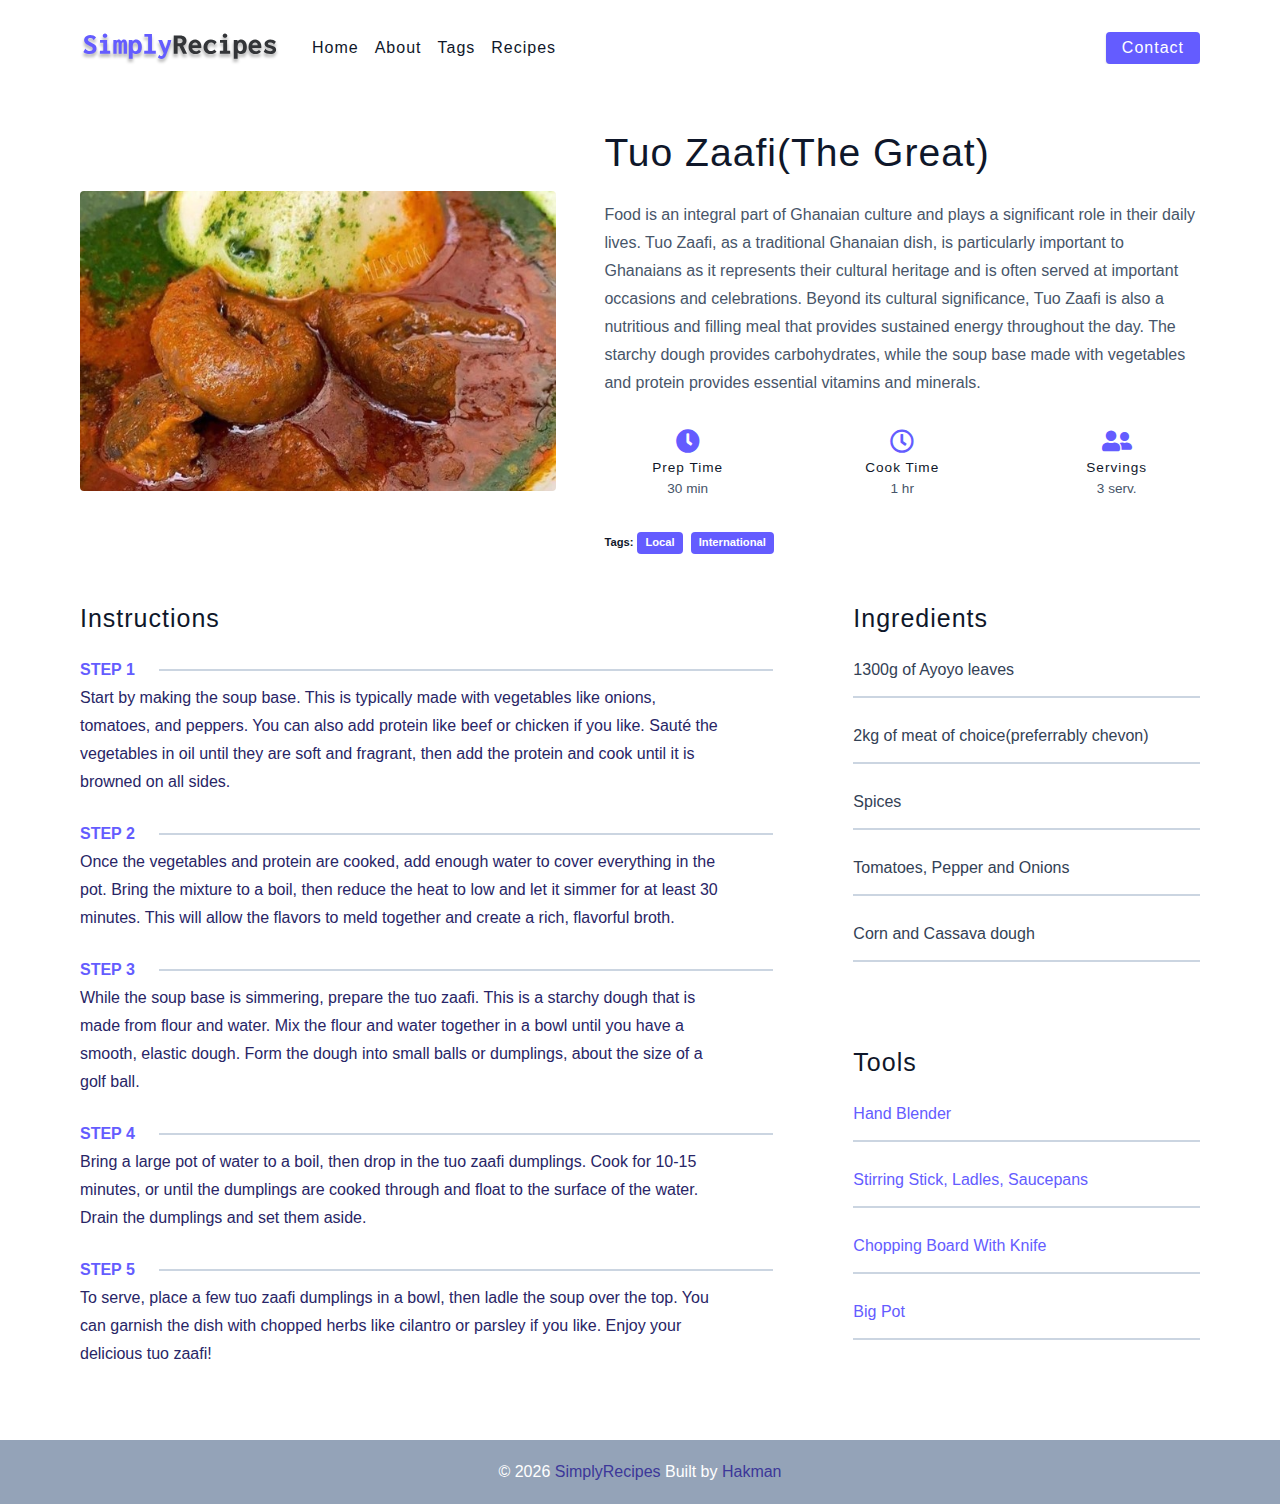
<file: single-recipe-tuo.html>
<!DOCTYPE html>
<html lang="en">
  <head>
    <meta charset="UTF-8" />
    <meta http-equiv="X-UA-Compatible" content="IE=edge" />
    <meta name="viewport" content="width=device-width, initial-scale=1.0" />
    <title>Simply Recipes || Single Recipe</title>
    <!-- favicon -->
    <link rel="shortcut icon" href="./assets/favicon.ico" type="image/x-icon" />
    <!-- normalize -->
    <link rel="stylesheet" href="./css/normalize.css" />
    <!-- font-awesome -->
    <link
      rel="stylesheet"
      href="https://cdnjs.cloudflare.com/ajax/libs/font-awesome/5.14.0/css/all.min.css"
    />
    <!-- main css -->
    <link rel="stylesheet" href="./css/main.css" />
  </head>
  <body>
   <!-- nav -->
   <nav class="navbar">
    <div class="nav-center">
    <!-- header -->
    <div class="nav-header">
      <a href="index.html" class="nav-logo">
        <img src="./assets/logo.svg" alt="simply recipies">
      </a>
      <button type="button" class="btn nav-btn">
        <i class="fas fa-align-justify"></i>
      </button>
    </div>
    <!--links-->
    <div class="nav-links">
      <a href="index.html" class="nav-link">Home</a>
      <a href="about.html" class="nav-link">About</a>
      <a href="tags.html" class="nav-link">Tags</a>
      <a href="recipes.html" class="nav-link">Recipes</a>
      <div class="nav-link contact-link">
        <a href="contact.html" class="btn">Contact</a>
      </div>
    </div>
    </div>
   </nav>

   <!--end of nav -->

   <!-- main -->
  <main class="page">
    <section class="recipe-hero">
      <img src="./thepics/tuo.jpg" class="img recipe-hero-img" alt="pancakes">
      <article>
        <h2>Tuo Zaafi(The Great)</h2>
        <p>Food is an integral part of Ghanaian culture and plays a significant role in their daily lives. Tuo Zaafi, as a 
          traditional Ghanaian dish, is particularly important to Ghanaians as it represents their cultural heritage and 
          is often served at important occasions and celebrations. Beyond its cultural significance, Tuo Zaafi is also a 
          nutritious and filling meal that provides sustained energy throughout the day. The starchy dough provides carbohydrates,
          while the soup base made with vegetables and protein provides essential vitamins and minerals.</p>
          <!-- recipe icons-->
          <div class="recipe-icons">
            <!-- single recipe-icon-->
            <article><i class="fas fa-clock"></i>
            <h5>prep time</h5>
            <p>30 min</p>
          </article>
          <!-- single recipe-icon-->
          <article><i class="far fa-clock"></i>
            <h5>cook time</h5>
            <p>1 hr</p>
          </article>
          <!-- single recipe-icon-->
          <article><i class="fas fa-user-friends"></i>
            <h5>servings</h5>
            <p>3 serv.</p>
          </article>
          </div>
          <!-- recipe tags-->
          <div class="recipe-tags">
           Tags: <a href="tag-template-local.html">local</a>
           <a href="tag-template-inter.html">international</a>
          </div>
      </article>
    </section>
    <!-- recipe content-->
    <section class="recipe-content">
       <article>
        <h4>Instructions</h4>
        <!-- single instruction-->
        <div class="single-instruction">
          <header>
            <p>Step 1</p>
            <div></div>
          </header>
          <p> Start by making the soup base. This is typically made with vegetables like onions, tomatoes, and peppers.
             You can also add protein like beef or chicken if you like. Sauté the vegetables in oil until they are soft 
             and fragrant, then add the protein and cook until it is browned on all sides.</p>
        </div>
        <div class="single-instruction">
          <header>
            <p>Step 2</p>
            <div></div>
          </header>
          <p>Once the vegetables and protein are cooked, add enough water to cover everything in the pot. Bring the mixture to a boil,
             then reduce the heat to low and let it simmer for at least 30 minutes. This will allow the flavors to meld together and 
             create a rich, flavorful broth.</p>
        </div>
        <div class="single-instruction">
          <header>
            <p>Step 3</p>
            <div></div>
          </header>
          <p>While the soup base is simmering, prepare the tuo zaafi. This is a starchy dough that is made from flour and water. Mix
             the flour and water together in a bowl until you have a smooth, elastic dough. Form the dough into small balls or dumplings,
            about the size of a golf ball.</p>
        </div>
        <div class="single-instruction">
          <header>
            <p>Step 4</p>
            <div></div>
          </header>
          <p>Bring a large pot of water to a boil, then drop in the tuo zaafi dumplings.
             Cook for 10-15 minutes, or until the dumplings are cooked through and float
            to the surface of the water. Drain the dumplings and set them aside.</p>
        </div>
        <div class="single-instruction">
          <header>
            <p>Step 5</p>
            <div></div>
          </header>
          <p>To serve, place a few tuo zaafi dumplings in a bowl,
             then ladle the soup over the top. You can garnish the dish with chopped herbs like cilantro or parsley if you like. 
             Enjoy your delicious tuo zaafi!</p>
        </div>
     

       </article>
       <article class="second-column">
        <div>
          <h4>Ingredients</h4>
          <p class="single-ingredient">1300g of Ayoyo leaves</p>
          <p class="single-ingredient">2kg of meat of choice(preferrably chevon)</p>
          <p class="single-ingredient">Spices</p>
          <p class="single-ingredient">Tomatoes, Pepper and Onions</p>
          <p class="single-ingredient">Corn and Cassava dough</p>
        </div>
        <div>
          <h4>Tools</h4>
          <p class="single-tool">Hand Blender</p>
          <p class="single-tool">Stirring stick, Ladles, Saucepans</p>
          <p class="single-tool">Chopping Board with Knife</p>
          <p class="single-tool">Big pot</p>
        </div>

       </article>
    </section>
  </main>
  <!-- end of main -->

  <!-- footer -->

  <!-- end of footer-->
  <footer class="page-footer">
    <p>
      &copy; <span id="date"></span>
      <span class='footer-logo'>SimplyRecipes</span>
     Built by <a href="https://freecodecamp.org/">Hakman</a>
    </p>
  </footer>


    <script src="./js/app.js"></script>
  </body>
</html>
</file>
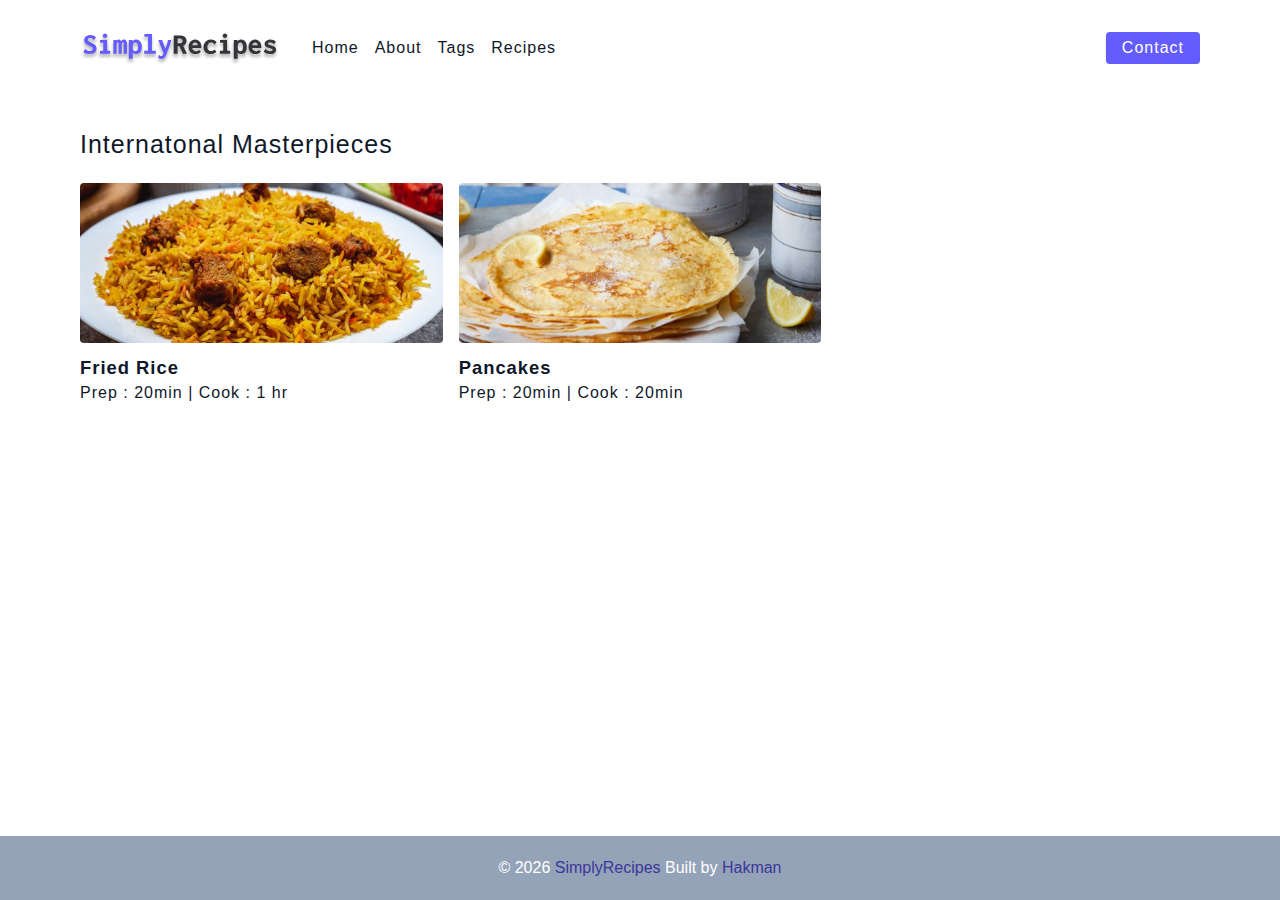
<file: tag-template-inter.html>
<!DOCTYPE html>
<html lang="en">
  <head>
    <meta charset="UTF-8" />
    <meta http-equiv="X-UA-Compatible" content="IE=edge" />
    <meta name="viewport" content="width=device-width, initial-scale=1.0" />
    <title>Simply Recipes || Home</title>
    <!-- favicon -->
    <link rel="shortcut icon" href="./assets/favicon.ico" type="image/x-icon" />
    <!-- normalize -->
    <link rel="stylesheet" href="./css/normalize.css" />
    <!-- font-awesome -->
    <link
      rel="stylesheet"
      href="https://cdnjs.cloudflare.com/ajax/libs/font-awesome/5.14.0/css/all.min.css"
    />
    <!-- main css -->
    <link rel="stylesheet" href="./css/main.css" />
  </head>
  <body>
   <!-- nav -->
   <nav class="navbar">
    <div class="nav-center">
    <!-- header -->
    <div class="nav-header">
      <a href="index.html" class="nav-logo">
        <img src="./assets/logo.svg" alt="simply recipies">
      </a>
      <button type="button" class="btn nav-btn">
        <i class="fas fa-align-justify"></i>
      </button>
    </div>
    <!--links-->
    <div class="nav-links">
      <a href="index.html" class="nav-link">Home</a>
      <a href="about.html" class="nav-link">About</a>
      <a href="tags.html" class="nav-link">Tags</a>
      <a href="recipes.html" class="nav-link">Recipes</a>
      <div class="nav-link contact-link">
        <a href="contact.html" class="btn">Contact</a>
      </div>
    </div>
    </div>
   </nav>

   <!--end of nav -->

   <!-- main -->
  <main class="page">
    <div>
      <h4>Internatonal Masterpieces</h4>
       <!-- recipes list -->
    <div class="recipes-list">
      <!-- single recipe -->
      <a href="single-recipe-fried.html" class="recipe">
        <img src="./thepics/Screenshot 2023-05-10 102515.jpg" alt="fried rice" class="img recipe-img">
        <h5>Fried Rice</h5>
        <p>Prep : 20min | Cook : 1 hr</p>
      </a>
      <!-- end of single recipe -->
       <!-- single recipe -->
       <a href="single-recipe-pancakes.html" class="recipe">
        <img src="./thepics/pancakes.jpg" alt="pancakes" class="img recipe-img">
        <h5>Pancakes</h5>
        <p>Prep : 20min | Cook : 20min</p>
      </a>
      </div>
      <!-- end recipes list -->
    </div>
  </main>
  <!-- end of main -->

  <!-- footer -->

  <!-- end of footer-->
  <footer class="page-footer">
    <p>
      &copy; <span id="date"></span>
      <span class='footer-logo'>SimplyRecipes</span>
     Built by <a href="https://freecodecamp.org/">Hakman</a>
    </p>
  </footer>


    <script src="./js/app.js"></script>
  </body>
</html>
</file>
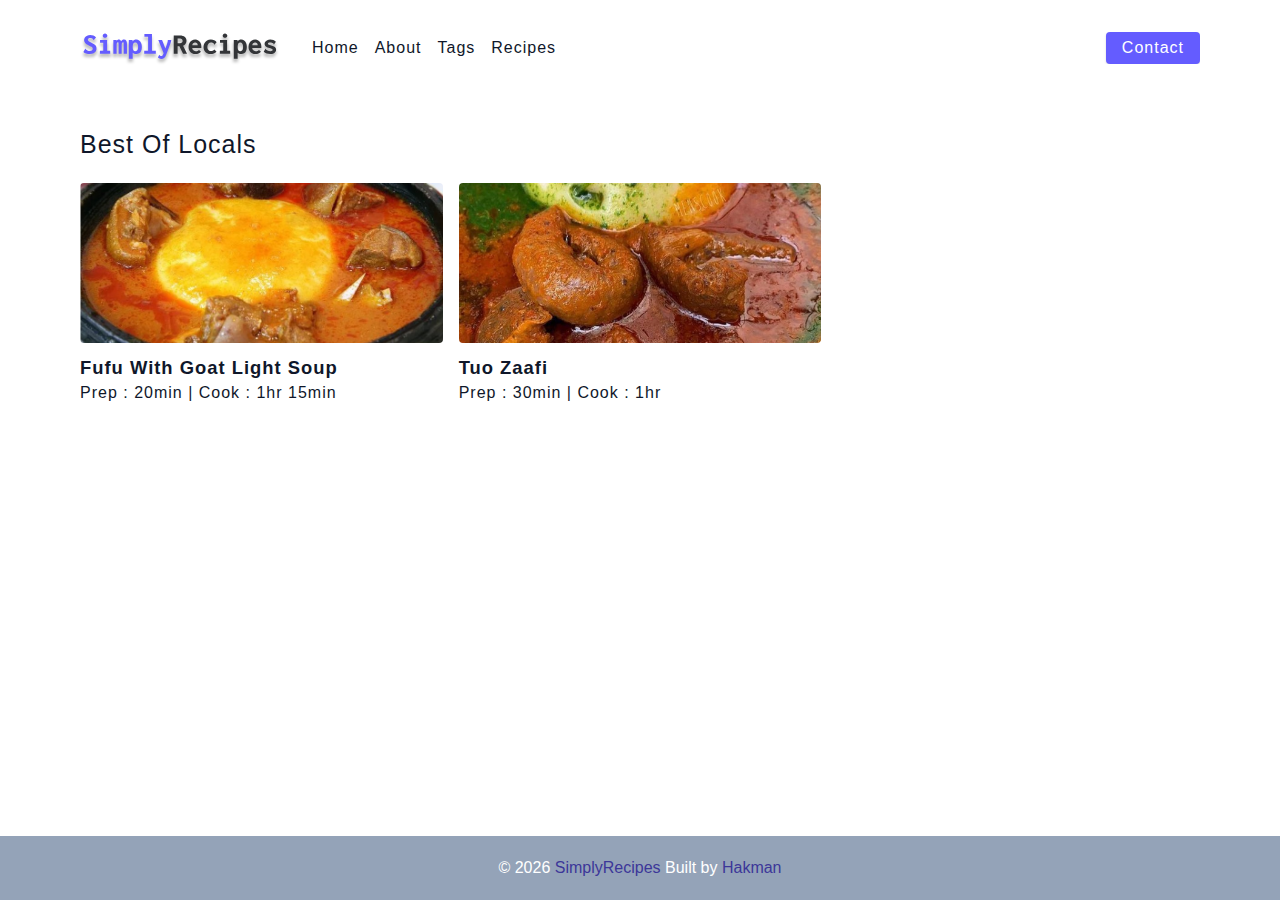
<file: tag-template-local.html>
<!DOCTYPE html>
<html lang="en">
  <head>
    <meta charset="UTF-8" />
    <meta http-equiv="X-UA-Compatible" content="IE=edge" />
    <meta name="viewport" content="width=device-width, initial-scale=1.0" />
    <title>Simply Recipes || Home</title>
    <!-- favicon -->
    <link rel="shortcut icon" href="./assets/favicon.ico" type="image/x-icon" />
    <!-- normalize -->
    <link rel="stylesheet" href="./css/normalize.css" />
    <!-- font-awesome -->
    <link
      rel="stylesheet"
      href="https://cdnjs.cloudflare.com/ajax/libs/font-awesome/5.14.0/css/all.min.css"
    />
    <!-- main css -->
    <link rel="stylesheet" href="./css/main.css" />
  </head>
  <body>
   <!-- nav -->
   <nav class="navbar">
    <div class="nav-center">
    <!-- header -->
    <div class="nav-header">
      <a href="index.html" class="nav-logo">
        <img src="./assets/logo.svg" alt="simply recipies">
      </a>
      <button type="button" class="btn nav-btn">
        <i class="fas fa-align-justify"></i>
      </button>
    </div>
    <!--links-->
    <div class="nav-links">
      <a href="index.html" class="nav-link">Home</a>
      <a href="about.html" class="nav-link">About</a>
      <a href="tags.html" class="nav-link">Tags</a>
      <a href="recipes.html" class="nav-link">Recipes</a>
      <div class="nav-link contact-link">
        <a href="contact.html" class="btn">Contact</a>
      </div>
    </div>
    </div>
   </nav>

   <!--end of nav -->

   <!-- main -->
  <main class="page">
    <div>
      <h4>Best of Locals</h4>
       <!-- recipes list -->
    <div class="recipes-list">
      <!-- single recipe -->
      <a href="single-recipe-fufu.html" class="recipe">
        <img src="./thepics/fufu.jpg" alt="fufu" class="img recipe-img">
        <h5>Fufu with Goat light soup</h5>
        <p>Prep : 20min | Cook : 1hr 15min</p>
      </a>
      <!-- end of single recipe -->
       <!-- single recipe -->
       <a href="single-recipe-tuo.html" class="recipe">
        <img src="./thepics/tuo.jpg" alt="Zaafi" class="img recipe-img">
        <h5>Tuo Zaafi</h5>
        <p>Prep : 30min | Cook : 1hr</p>
      </a>
      <!-- end of single recipe -->
    </div>
  </main>
  <!-- end of main -->

  <!-- footer -->

  <!-- end of footer-->
  <footer class="page-footer">
    <p>
      &copy; <span id="date"></span>
      <span class='footer-logo'>SimplyRecipes</span>
     Built by <a href="https://freecodecamp.org/">Hakman</a>
    </p>
  </footer>


    <script src="./js/app.js"></script>
  </body>
</html>
</file>
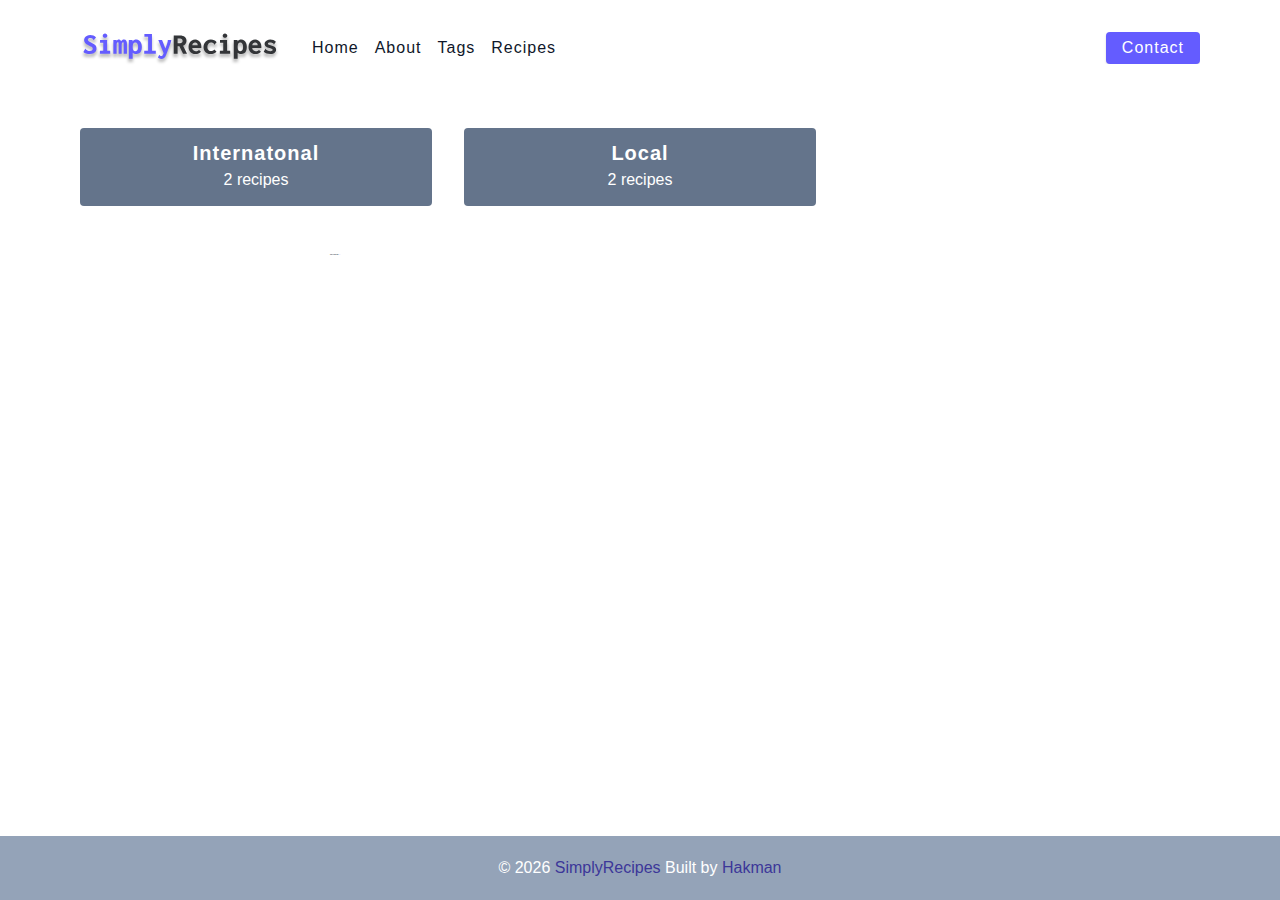
<file: tags.html>
<!DOCTYPE html>
<html lang="en">
  <head>
    <meta charset="UTF-8" />
    <meta http-equiv="X-UA-Compatible" content="IE=edge" />
    <meta name="viewport" content="width=device-width, initial-scale=1.0" />
    <title>Simply Recipes || Tags</title>
    <!-- favicon -->
    <link rel="shortcut icon" href="./assets/favicon.ico" type="image/x-icon" />
    <!-- normalize -->
    <link rel="stylesheet" href="./css/normalize.css" />
    <!-- font-awesome -->
    <link
      rel="stylesheet"
      href="https://cdnjs.cloudflare.com/ajax/libs/font-awesome/5.14.0/css/all.min.css"
    />
    <!-- main css -->
    <link rel="stylesheet" href="./css/main.css" />
  </head>
  <body>
   <!-- nav -->
   <nav class="navbar">
    <div class="nav-center">
    <!-- header -->
    <div class="nav-header">
      <a href="index.html" class="nav-logo">
        <img src="./assets/logo.svg" alt="simply recipies">
      </a>
      <button type="button" class="btn nav-btn">
        <i class="fas fa-align-justify"></i>
      </button>
    </div>
    <!--links-->
    <div class="nav-links">
      <a href="index.html" class="nav-link">Home</a>
      <a href="about.html" class="nav-link">About</a>
      <a href="tags.html" class="nav-link">Tags</a>
      <a href="recipes.html" class="nav-link">Recipes</a>
      <div class="nav-link contact-link">
        <a href="contact.html" class="btn">Contact</a>
      </div>
    </div>
    </div>
   </nav>

   <!--end of nav -->

   <!-- main -->
  <main class="page">
    
    <section class="tags-wrapper">
      <!-- single tag -->
      <a href="tag-template-inter.html" class="tag">
        <h5>Internatonal</h5>
        <p>2 recipes</p>
      </a>
      <!-- end of single tag-->
      <a href="tag-template-local.html" class="tag">
        <h5>Local</h5>
        <p>2 recipes</p>
      </a>
      <!-- end of single tag-->
    </section>

    <p> More to Come soon ........</p>
  </main>
  <!-- end of main -->

  <!-- footer -->

  <!-- end of footer-->
  <footer class="page-footer">
    <p>
      &copy; <span id="date"></span>
      <span class='footer-logo'>SimplyRecipes</span>
     Built by <a href="https://freecodecamp.org/">Hakman</a>
    </p>
  </footer>


    <script src="./js/app.js"></script>
  </body>
</html>
</file>
<file: css/main.css>
*,
::after,
::before {
  box-sizing: border-box;
}
/* fonts */

@import url('https://fonts.googleapis.com/css2?family=Roboto:wght@400;500;600&family=Montserrat&display=swap');
html {
  font-size: 100%;
} /*16px*/

:root {
  /* colors */
  --primary-100: #e2e0ff;
  --primary-200: #c1beff;
  --primary-300: #a29dff;
  --primary-400: #837dff;
  --primary-500: #645cff;
  --primary-600: #504acc;
  --primary-700: #3c3799;
  --primary-800: #282566;
  --primary-900: #141233;

  /* grey */
  --grey-50: #f8fafc;
  --grey-100: #f1f5f9;
  --grey-200: #e2e8f0;
  --grey-300: #cbd5e1;
  --grey-400: #94a3b8;
  --grey-500: #64748b;
  --grey-600: #475569;
  --grey-700: #334155;
  --grey-800: #1e293b;
  --grey-900: #0f172a;
  /* rest of the colors */
  --black: #222;
  --white: #fff;
  --red-light: #f8d7da;
  --red-dark: #842029;
  --green-light: #d1e7dd;
  --green-dark: #0f5132;

  /* fonts  */
  --headingFont: 'Roboto', sans-serif;
  --bodyFont: 'Nunito', sans-serif;
  --smallText: 0.7em;
  /* rest of the vars */
  --backgroundColor: var(--grey-50);
  --textColor: var(--grey-900);
  --borderRadius: 0.25rem;
  --letterSpacing: 1px;
  --transition: 0.5s ease-in-out all;
  --max-width: 1120px;
  --fixed-width: 600px;

  /* box shadow*/
  --shadow-1: 0 1px 3px 0 rgba(0, 0, 0, 0.1), 0 1px 2px 0 rgba(0, 0, 0, 0.06);
  --shadow-2: 0 4px 6px -1px rgba(0, 0, 0, 0.1),
    0 2px 4px -1px rgba(0, 0, 0, 0.06);
  --shadow-3: 0 10px 15px -3px rgba(0, 0, 0, 0.1),
    0 4px 6px -2px rgba(0, 0, 0, 0.05);
  --shadow-4: 0 20px 25px -5px rgba(0, 0, 0, 0.1),
    0 10px 10px -5px rgba(0, 0, 0, 0.04);
}

body {
 /*background-image: url('https://t4.ftcdn.net/jpg/03/27/87/07/240_F_327870735_j6JBiSDuD932JsF51qyf4e7aPHd4Gwvp.jpg');*/
  background-image: url('https://t3.ftcdn.net/jpg/04/46/11/48/240_F_446114839_hBQQlSPenWn2MDXsUq35595zscEf7Lvo.jpg');
  background-repeat: no-repeat;
  background-size: cover;
  
  font-family: var(--bodyFont);
  font-weight: 400;
  line-height: 1.75;
  color: var(--textColor);
}

p {
  margin-top: 0;
  margin-bottom: 1.5rem;
  max-width: 40em;
}

h1,
h2,
h3,
h4,
h5 {
  margin: 0;
  margin-bottom: 1.38rem;
  font-family: var(--headingFont);
  font-weight: 400;
  line-height: 1.3;
  text-transform: capitalize;
  letter-spacing: var(--letterSpacing);
}

h1 {
  margin-top: 0;
  font-size: 3.052rem;
}

h2 {
  font-size: 2.441rem;
}

h3 {
  font-size: 1.953rem;
}

h4 {
  font-size: 1.563rem;
}

h5 {
  font-size: 1.25rem;
}

small,
.text-small {
  font-size: var(--smallText);
}

a {
  text-decoration: none;
}
ul {
  list-style-type: none;
  padding: 0;
}

.img {
  width: 100%;
  display: block;
  object-fit: cover;
}
/* buttons */

.btn {
  cursor: pointer;
  color: var(--white);
  background: var(--primary-500);
  border: transparent;
  border-radius: var(--borderRadius);
  letter-spacing: var(--letterSpacing);
  padding: 0.375rem 0.75rem;
  box-shadow: var(--shadow-1);
  transition: var(--transtion);
  text-transform: capitalize;
  display: inline-block;
}
.btn:hover {
  background: var(--primary-700);
  box-shadow: var(--shadow-3);
}
.btn-hipster {
  color: var(--primary-500);
  background: var(--primary-200);
}
.btn-hipster:hover {
  color: var(--primary-200);
  background: var(--primary-700);
}
.btn-block {
  width: 100%;
}

/* alerts */
.alert {
  padding: 0.375rem 0.75rem;
  margin-bottom: 1rem;
  border-color: transparent;
  border-radius: var(--borderRadius);
}

.alert-danger {
  color: var(--red-dark);
  background: var(--red-light);
}
.alert-success {
  color: var(--green-dark);
  background: var(--green-light);
}
/* form */

.form {
  width: 90vw;
  max-width: var(--fixed-width);
  background: var(--white);
  border-radius: var(--borderRadius);
  box-shadow: var(--shadow-2);
  padding: 2rem 2.5rem;
  margin: 3rem auto;
}
.form-label {
  display: block;
  font-size: var(--smallText);
  margin-bottom: 0.5rem;
  text-transform: capitalize;
  letter-spacing: var(--letterSpacing);
}
.form-input,
.form-textarea {
  width: 100%;
  padding: 0.375rem 0.75rem;
  border-radius: var(--borderRadius);
  background: var(--backgroundColor);
  border: 1px solid var(--grey-200);
}

.form-row {
  margin-bottom: 1rem;
}

.form-textarea {
  height: 7rem;
}
::placeholder {
  font-family: inherit;
  color: var(--grey-400);
}
.form-alert {
  color: var(--red-dark);
  letter-spacing: var(--letterSpacing);
  text-transform: capitalize;
}
/* alert */

@keyframes spinner {
  to {
    transform: rotate(360deg);
  }
}

.loading {
  width: 6rem;
  height: 6rem;
  border: 5px solid var(--grey-400);
  border-radius: 50%;
  border-top-color: var(--primary-500);
  animation: spinner 0.6s linear infinite;
}
.loading {
  margin: 0 auto;
}
/* title */

.title {
  text-align: center;
}

.title-underline {
  background: var(--primary-500);
  width: 7rem;
  height: 0.25rem;
  margin: 0 auto;
  margin-top: -1rem;
}

/*
=============== 
Navbar
===============
*/
.navbar {
  display: flex;
  justify-content: center;
  align-items: center;
 
}

.nav-center {
  width: 90vw;
  max-width:var(--max-width);
  
}


.nav-header {
  height: 6rem;
  display: flex;
  justify-content: space-between;
  align-items: center;
  /*background: yellow;*/
}

.nav-logo{
  /*background: red;*/
  display:flex;
  align-items: center;
}


.nav-header img {
  width:200px;
}

.nav-btn{
  margin: 0.15rem 0.75rem;
}

.nav-btn i{
  font-size: 1.25rem;
  
}
.nav-links{
  display:flex;
  flex-direction: column;
  height: 0;
  overflow:hidden;
  transition: var(--transition)
}
.show-links{
  height:310px
}
.nav-link {
  display: block;
  text-align: center;
  text-transform: capitalize;
  color: var(--grey-900);
  letter-spacing: var(--letterSpacing);
  padding: 1rem 0;
  border-top: 1px solid var(--grey-500);
  transition: var(--transition)
}

.nav-link:hover {
  color: var(--primary-500)
}


.contact-link a{
  padding: 0.15rem 1rem;
}




@media screen and (min-width: 992px) {
  .nav-btn{
    display: none;
  }

  .navbar {
    height: 6rem;
  }
  .nav-center{
    display: flex;
    align-items: center;
  }

  .nav-header {
    height: auto;
    margin-right: 2rem;
  }
  .nav-links {
    height: auto;
    display: flex;
    flex-direction: row;
    align-items: center;
    width: 100%;
  }

  .nav-link {
    padding: 0;
    border-top: none;
    margin-right: 1rem;
    font-size: 1rem;
  }
  .contact-link {
    margin-left: auto;
    margin-right: 0;
  }

}


/*
=============== 
Page
===============
*/
.page {
  /*background: red;*/
  width: 90vw;
  max-width: var(--max-width);
  margin: 0 auto;
  padding-top: 2rem;
  min-height:calc(100vh - (6rem + 4rem));
}





/*
=============== 
Footer
===============
*/
.page-footer {
  height: 4rem;
  background: var(--grey-400);
  color: var(--white);
  display: flex;
  align-items: center;
  justify-content: center;
  
}

.page-footer p {
  margin-bottom: 0;

}

.footer-logo, .page-footer a{
  color: var(--primary-700);
}




/*
=============== 

===============
*/
.hero {
  height: 40vh;
  background: url("../assets/main.jpeg") center/cover no-repeat;
  margin-bottom: 2rem;
  border-radius: var(--borderRadius);
  position:relative;
}

.hero-container {
  position: absolute;
  width: 100%;
  height:100%;
  top:0;
  left:0;
  background: rgba(0, 0, 0, 0.4);
  border-radius: var(--borderRadius);
  display: flex;
  align-items: center;
  justify-content: center;
}



.hero-text {
  text-align: center;
  color: var(--white);

}

@media  screen and (min-width:768px) {
  hero-text h1 {
    font-size: 4rem;
    margin-bottom: 0;

  }
  
}





/*
=============== 
Recipes
===============
*/
.recipes-container{
  display:grid;
  gap: 2rem 1rem;

}


.tags-container{
  
  order: 1; 
  display: flex;
  flex-direction: column;
  padding-bottom: 3rem;
}

.recipes-list{
  display: grid;
  gap: 2rem 1rem;
  padding-bottom: 3rem;
}

.tags-list{
  display: grid;
  grid-template-columns: 1fr 1fr 1fr;
}

.tags-list a{
  text-transform: capitalize;
  display: block;
  color:  var(--grey-500);
  transition: var(--transition);
}

.tags-list a:hover{
  color: var(--primary-500);

}
.recipe{
  display: block;
}

.recipe-img{
  height: 15rem;
  border-radius: var(--borderRadius);
  margin-bottom: 1rem;
}

.recipe h5{
  margin-bottom: 0;
  line-height: 1;
  color: var(--grey-900);
  font-weight:900;
}

.recipe p{
  margin-bottom: 0;
  line-height: 1;
  color: var(--grey-900);
  margin-top: 0.5rem;
  letter-spacing: var(--letterSpacing);
}


@media screen and  (min-width: 576px){
  .recipes-list{
    grid-template-columns: 1fr 1fr;
  }
  .recipe-img{ 
    height: 10rem;
  }
}

@media screen and  (min-width: 992px){
  .recipes-container{
    grid-template-columns: 200px 1fr;
  }
  .tags-container{
    order: 0;
  }
  .tags-list{
    grid-template-columns: 1fr;
  }
  .recipes p{
    font-size: 0.85rem;
  }
}
@media screen and  (min-width: 1200px){
  .recipes-list{
    grid-template-columns: 1fr 1fr 1fr;
  }
  .recipe h5{
    font-size: 1.15rem;
  }
}





/*
=============== 
Error
===============
*/
.error-page{
  text-align: center;
  padding-bottom: 9rem;

}

.error-page h1{
  font-size: 9rem;
}

/*
=============== 
About
===============
*/
.about-page h2{
  text-transform: none;
  font-weight: bold;
  
}

.about-page{
  display: grid;
  gap: 2rem 4rem;
  padding-bottom: 3rem;
}

.about-img{
  border-radius: var(--borderRadius);
  height: 300px;
}


@media screen and (min-width: 992px) {
  .about-page{
    grid-template-columns: 1fr 1fr;
    grid-template-rows: 400px;
    align-items: center;

  }

  .about-img{
    height: 100%;
  }
}


.featured-title{
  text-align:center;
}



/*
=============== 
Contact Page
===============
*/
.contact-form{
  width: 100%;
  margin: 0;
}

.contact-container{
  display: grid;
  gap: 2rem 3rem;
  padding-bottom: 3rem;
}


@media screen and (min-width:992px){
  .contact-container{
    grid-template-columns: 1fr 450px;
    align-items: center;
  }
}



/*
=============== 
Tags Page
===============
*/
.tags-wrapper{
  display:grid;
  gap: 2rem;
  padding-bottom: 3rem;
}

.tag{
  background: var(--grey-500);
  border-radius: var(--borderRadius);
  text-align: center;
  color: var(--white);
  transition: var(--transition);
  padding: 0.75rem 0;
}

.tag:hover{
  background: var(--primary-500);
}

.tag h5, .tag p{
  margin-bottom: 0;
}


.tag h5{
  font-weight: 600;
}

@media screen and (min-width:576px){
  .tags-wrapper{
    grid-template-columns: 1fr 1fr;
    align-items: center;
  }
}

@media screen and (min-width:992px){
  .tags-wrapper{
    grid-template-columns: repeat(3, 1fr);
    align-items: center;
  }
}






/*
=============== 
Single Recipe Page
===============
*/
.recipe-hero{
 display:grid;  
 gap: 3rem;

}

.recipe-hero-img{ 
  height: 300px;
  border-radius: var(--borderRadius);
}

.recipe-hero p{
  color:var(--grey-600);
}


.recipe-icons{
  display: grid;
  grid-template-columns: repeat(3, 1fr);
  gap: 3rem;
  margin: 2rem 0;
  text-align: center;

}


.recipe-icons i{
  font-size: 1.5rem;
  color: var(--primary-500);
}


.recipe-icons h5, .recipe-icons p{
  margin-bottom:0;
  font-size: 0.85rem;
}


.recipe-icons p{
  color: var(--grey-600);
}


.recipe-tags{
  display:flex;
  align-items: center;
  flex-wrap: wrap;
  font-size: 0.7rem;
  font-size: 0.7em;
  font-weight: 600;

}

.recipe-tags a{
  background: var(--primary-500);
  border-radius: var(--borderRadius);
  color: var(--white);
  padding: 0.05rem 0.5rem;
  margin: 0 0.25rem;
  text-transform: capitalize;
}


@media screen and (min-width:992px){
  .recipe-hero{
    grid-template-columns: 4fr 5fr;
    align-items: center; 
  }
}


.recipe-content{
  padding: 3rem 0;
  display:grid;
  gap: 2rem 5rem;

}

@media screen and (min-width:992px){
  .recipe-content{
    grid-template-columns: 2fr 1fr;
    
  }
}

.single-instruction header{
  display: grid;
  grid-template-columns:auto 1fr;
  gap: 1.5rem;
  align-items: center;
}


.single-instruction header div{
  height: 2px;
  background: var(--grey-300);
}

.single-instruction > p{
  color: var(--primary-800);
}

.single-instruction header p{
  text-transform: uppercase;
  font-weight: 600;
  margin-bottom: 0;
  color: var(--primary-500);
}

.second-column{
  display: grid;
  row-gap: 2rem;

}

.single-ingredient{
  border-bottom: 2px solid var(--grey-300);
  padding-bottom: 0.75rem;
  color: var(--grey-700);
}

.single-tool{
  border-bottom: 2px solid var(--grey-300);
  padding-bottom: 0.75rem;
  color: var(--primary-500);
  text-transform: capitalize;
}


.page > p{
  font-family: cursive;
  font-weight: bold;
  font-size: 50px;
  margin-left:250px;
}

.page > p{
  font-family: cursive;
  font-weight: bold;
  font-size: 1px;
  margin-left:250px;
}












/*
=============== 

===============
*/
</file>
